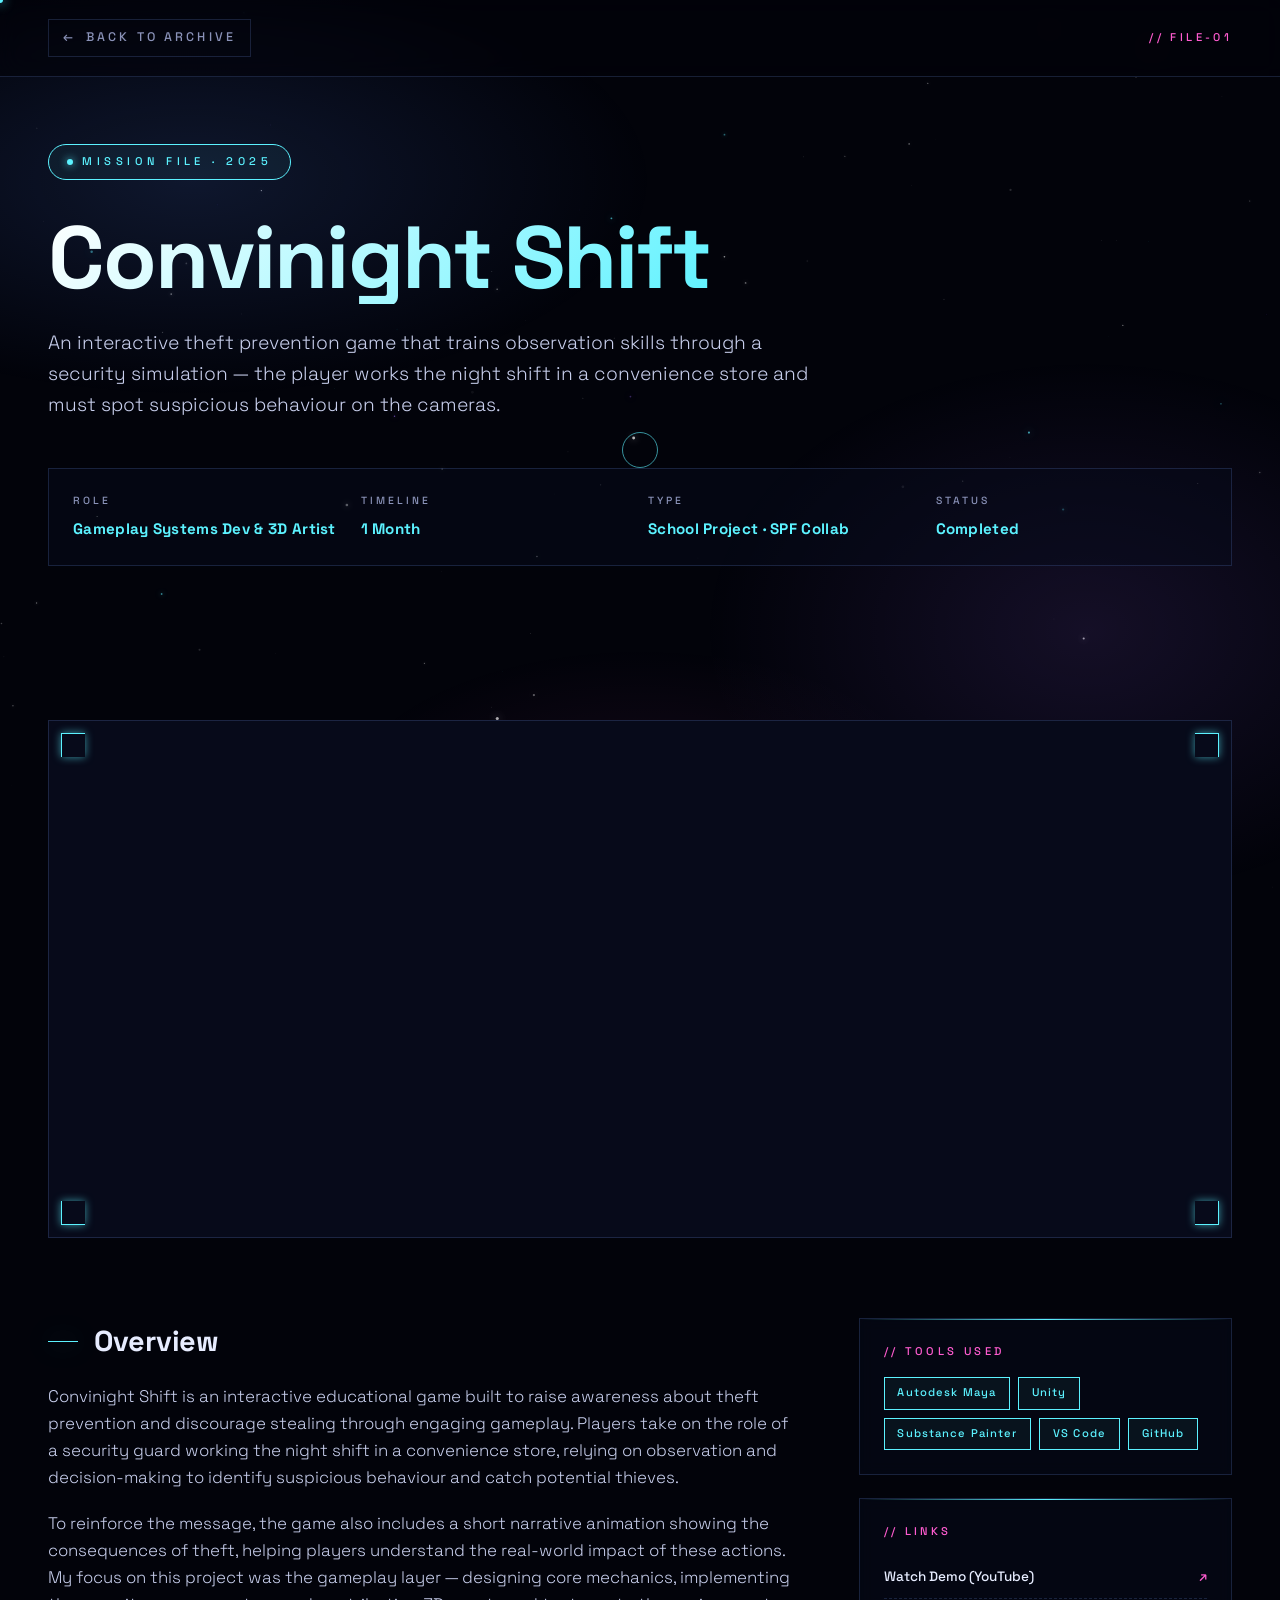
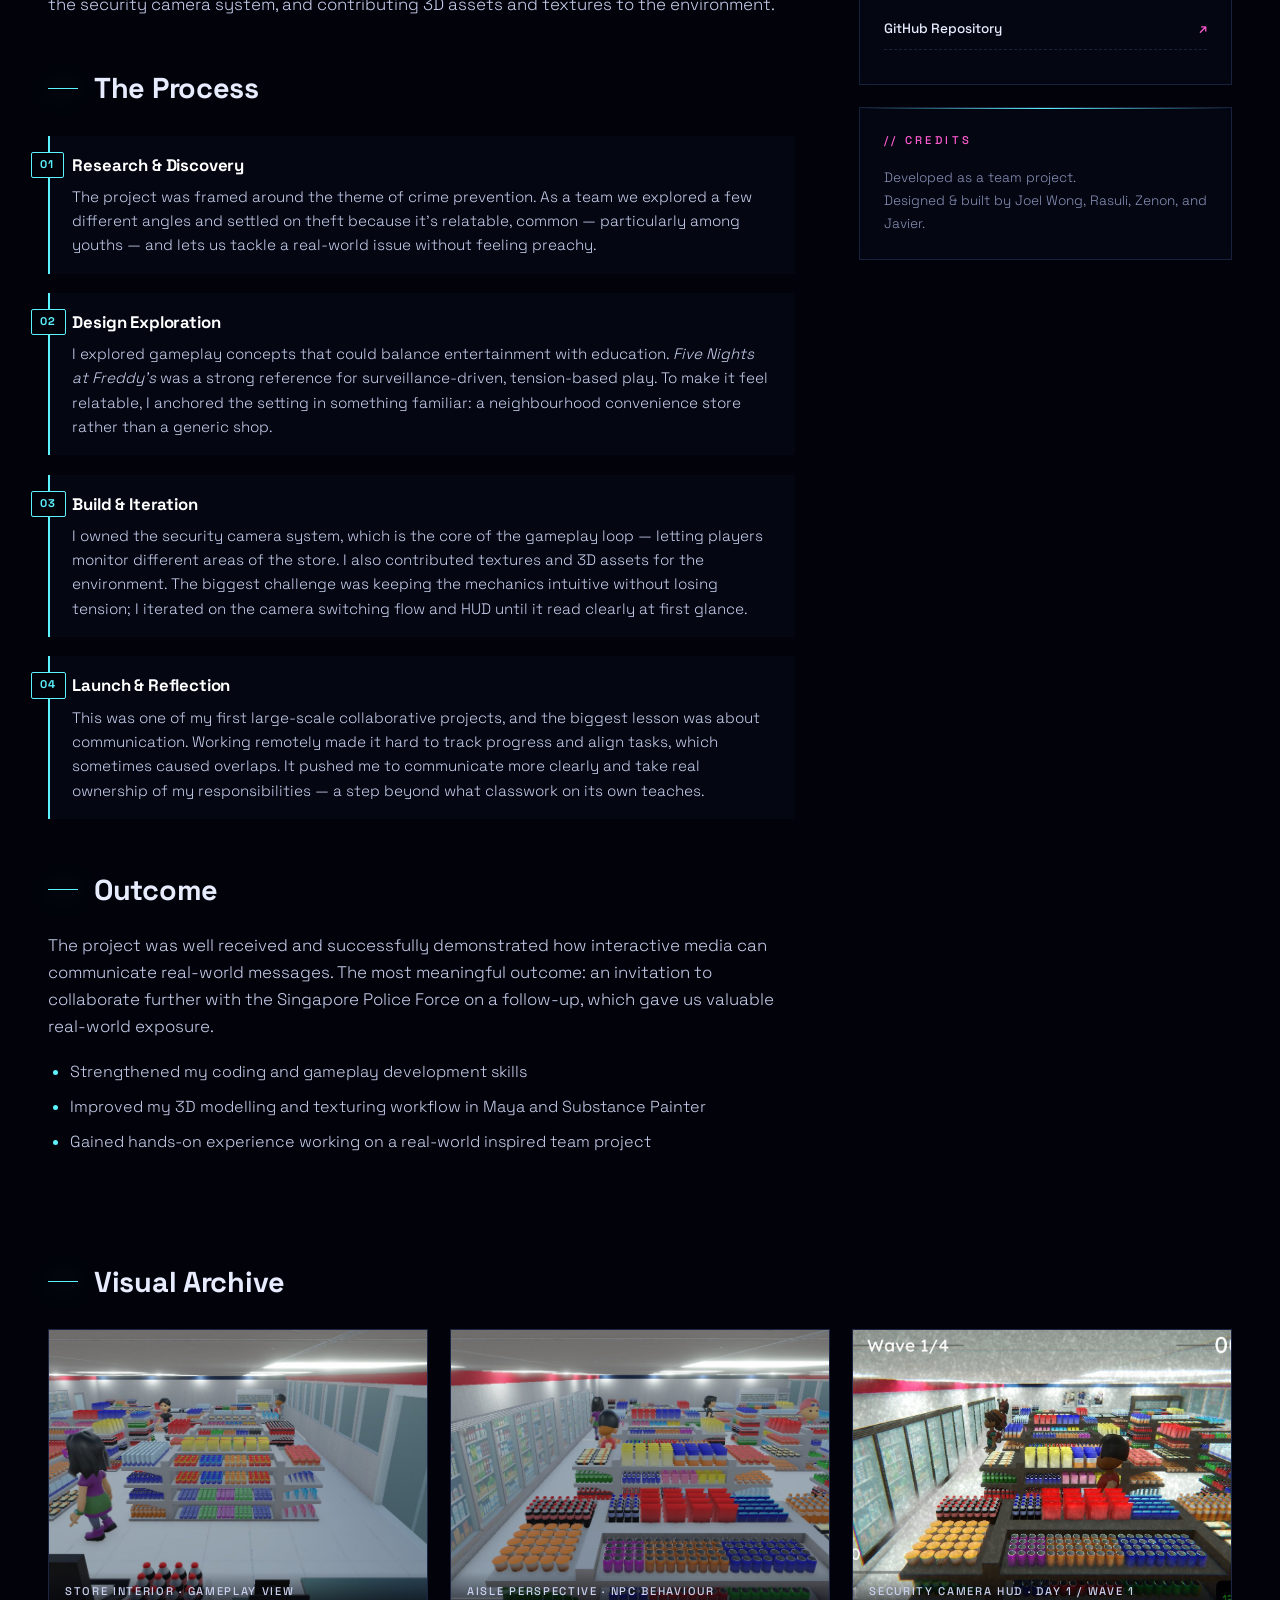
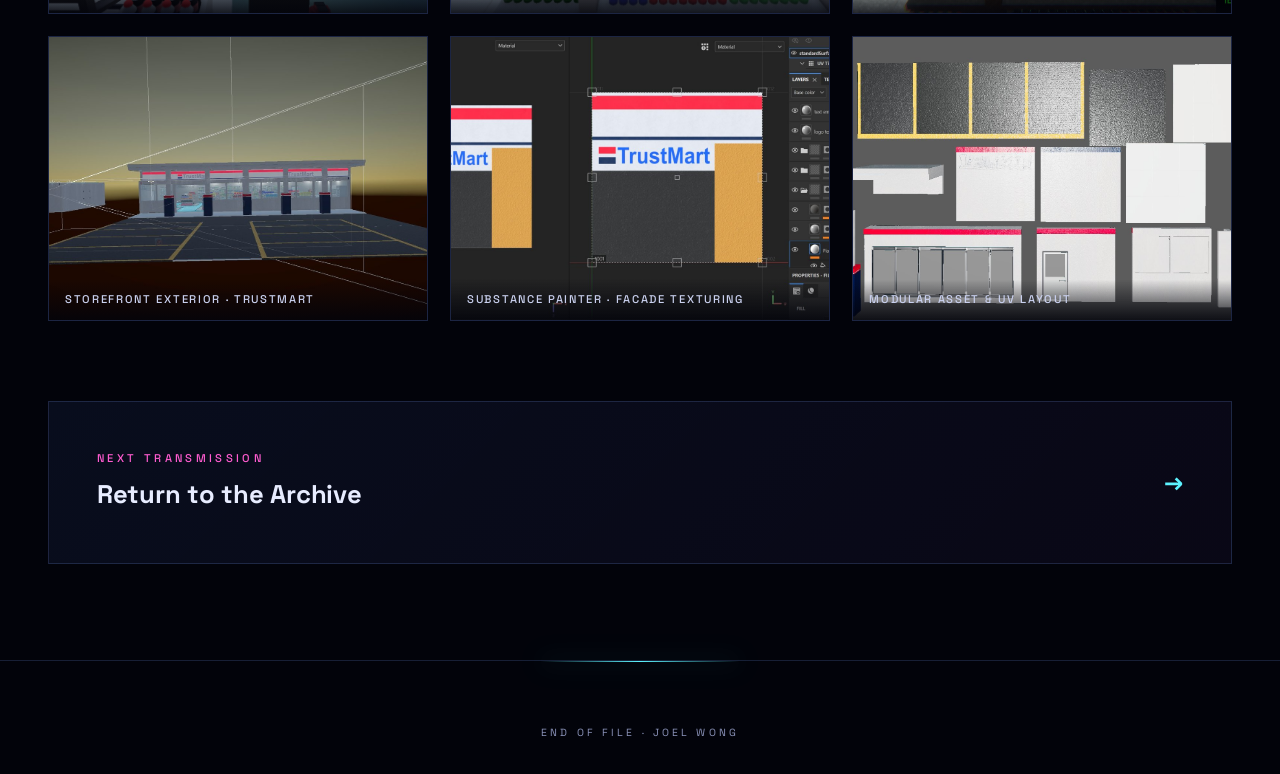
<file: project.html>
<!DOCTYPE html>
<html lang="en">
<head>
<meta charset="UTF-8" />
<meta name="viewport" content="width=device-width, initial-scale=1.0" />
<title>Mission File · Portfolio</title>
<link rel="preconnect" href="https://fonts.googleapis.com" />
<link rel="preconnect" href="https://fonts.gstatic.com" crossorigin />
<link rel="stylesheet" href="https://fonts.googleapis.com/css2?family=Space+Grotesk:wght@300;400;500;700&display=swap" />
<link rel="stylesheet" href="css/styles.css" />
<link rel="stylesheet" href="css/project.css" />
</head>
<body>

<!-- CURSOR -->
<div class="cursor-dot"></div>
<div class="cursor-ring"></div>

<!-- BACKGROUND -->
<canvas id="stars-bg"></canvas>
<div class="nebula"></div>

<!-- FOLDER OPENING ANIMATION -->
<div id="opener">
  <div class="opener-half top"></div>
  <div class="opener-half bot"></div>
  <div class="opener-text">
    OPENING FILE
    <small>Decrypting · Loading assets</small>
  </div>
</div>

<!-- TOP BAR -->
<div class="topbar">
  <a href="index.html#projects" class="back-link"><span class="arr">←</span> Back to Archive</a>
  <div class="file-id" id="topFileId">// FILE-01</div>
</div>

<!-- HERO -->
<section class="hero">
  <div class="hero-tag" id="heroTag">Mission File · 2024</div>
  <h1 id="heroTitle">Project Title Goes Here</h1>
  <p class="hero-sub" id="heroSub">
    A one-line elevator pitch that gets recruiters or visitors curious immediately. What is it,
    and why was it interesting to build?
  </p>
  <div class="hero-meta">
    <div class="meta-cell">
      <div class="label">Role</div>
      <div class="value" id="metaRole">Designer & Dev</div>
    </div>
    <div class="meta-cell">
      <div class="label">Timeline</div>
      <div class="value" id="metaTimeline">3 Months</div>
    </div>
    <div class="meta-cell">
      <div class="label">Type</div>
      <div class="value" id="metaType">Personal Project</div>
    </div>
    <div class="meta-cell">
      <div class="label">Status</div>
      <div class="value" id="metaStatus">Live</div>
    </div>
  </div>
</section>

<!-- BANNER -->
<div class="banner">
  <div class="banner-frame" id="bannerFrame">
    <div class="banner-corners">
      <span></span><span></span><span></span><span></span>
    </div>
  </div>
</div>

<!-- CONTENT -->
<div class="content">
  <main class="content-main">
    <h2>Overview</h2>
    <div id="overviewBody">
      <p>
        Replace this with a fuller introduction to the project. What problem does it solve? Who is
        it for? What makes it different from other things in the same space? Aim for two short
        paragraphs that paint the full picture.
      </p>
      <p>
        You can also describe the brief, the constraints, or the spark that started the project —
        whatever helps the reader see why this work mattered.
      </p>
    </div>

    <h2>The Process</h2>
    <div class="process-steps" id="processList">
      <div class="step" data-num="01">
        <h4>Research &amp; Discovery</h4>
        <p>How did you start? Interviews, references, competitive analysis, sketches.</p>
      </div>
      <div class="step" data-num="02">
        <h4>Design Exploration</h4>
        <p>Wireframes, moodboards, prototypes. Show the thinking, not just the polish.</p>
      </div>
      <div class="step" data-num="03">
        <h4>Build &amp; Iteration</h4>
        <p>Tech decisions, hard problems you solved, what you cut, what you kept.</p>
      </div>
      <div class="step" data-num="04">
        <h4>Launch &amp; Reflection</h4>
        <p>What shipped, what you learned, what you'd do differently next time.</p>
      </div>
    </div>

    <h2>Outcome</h2>
    <p id="outcomeIntro">
      Wrap it up with concrete results. Numbers if you have them — users, downloads, awards,
      reception. Otherwise reflect on what made the project successful for you.
    </p>
    <ul id="outcomeList">
      <li>Key result or metric one</li>
      <li>Key result or metric two</li>
      <li>Key result or metric three</li>
    </ul>
  </main>

  <aside class="sidebar">
    <div class="side-block">
      <h3>// Tools Used</h3>
      <div class="tools-list" id="toolsList">
        <span>Figma</span><span>React</span><span>Three.js</span><span>GSAP</span>
      </div>
    </div>
    <div class="side-block" id="linksBlock">
      <h3>// Links</h3>
      <ul class="links-list" id="linksList">
        <li><a href="#">Live Demo</a></li>
        <li><a href="#">GitHub Repo</a></li>
        <li><a href="#">Case Study PDF</a></li>
      </ul>
    </div>
    <div class="side-block">
      <h3>// Credits</h3>
      <p class="credits-text" id="creditsText">
        Designed &amp; built by Joel Wong.<br />
        Special thanks to anyone who collaborated.
      </p>
    </div>
  </aside>
</div>

<!-- GALLERY -->
<section class="gallery" id="gallerySection">
  <h2>Visual Archive</h2>
  <div class="gallery-grid" id="galleryGrid">
    <div class="g-frame"><span>Screenshot 01</span></div>
    <div class="g-frame"><span>Screenshot 02</span></div>
    <div class="g-frame"><span>Screenshot 03</span></div>
    <div class="g-frame"><span>Process Sketch</span></div>
  </div>
</section>

<!-- NEXT -->
<div class="next-bar">
  <a href="index.html#projects" class="next-card">
    <div>
      <div class="label">Next Transmission</div>
      <h3>Return to the Archive</h3>
    </div>
    <div class="arrow">→</div>
  </a>
</div>

<footer>
  <div class="footer-meta">End of File · Joel Wong</div>
</footer>

<!-- JAVASCRIPT MODULES -->
<script src="js/cursor.js"></script>
<script src="js/stars.js"></script>
<script src="js/project.js"></script>

</body>
</html>
</file>
<file: css/styles.css>
/* ============================================================
   PORTFOLIO — SHARED STYLES
   Single font family: Space Grotesk (300, 400, 500, 700)
   ============================================================ */

/* ---------- DESIGN TOKENS ---------- */
:root{
  /* Backgrounds */
  --bg-deep: #02030a;
  --bg-mid:  #070a1a;
  --bg-soft: #0d1230;

  /* Accents */
  --cyan:    #5cf2ff;
  --blue:    #5b8dff;
  --purple:  #a26bff;
  --magenta: #ff5cd0;
  --amber:   #ffcf66;
  --red:     #ff6a6a;

  /* Text */
  --text:     #e7ecff;
  --text-dim: #8a92b8;

  /* Borders & glows */
  --border:      rgba(120, 160, 255, 0.18);
  --glow-cyan:   0 0 24px rgba(92, 242, 255, 0.55), 0 0 60px rgba(92, 242, 255, 0.18);
  --glow-purple: 0 0 24px rgba(162, 107, 255, 0.55), 0 0 60px rgba(162, 107, 255, 0.18);

  /* One font for the whole site — vary weight & spacing for hierarchy */
  --font: 'Space Grotesk', system-ui, sans-serif;
}

/* ---------- RESET ---------- */
*{
  margin: 0;
  padding: 0;
  box-sizing: border-box;
}
html{ scroll-behavior: smooth; }
body{
  background: var(--bg-deep);
  color: var(--text);
  font-family: var(--font);
  font-weight: 400;
  line-height: 1.6;
  overflow-x: hidden;
  cursor: none;
}

/* ============================================================
   CUSTOM CURSOR (desktop only)
   ============================================================ */
.cursor-dot,
.cursor-ring{
  position: fixed; top: 0; left: 0;
  pointer-events: none; z-index: 10000;
  transform: translate(-50%, -50%);
  transition: opacity .2s;
}
.cursor-dot{
  width: 6px; height: 6px;
  background: var(--cyan);
  border-radius: 50%;
  box-shadow: 0 0 12px var(--cyan);
}
.cursor-ring{
  width: 36px; height: 36px;
  border: 1px solid rgba(92, 242, 255, 0.6);
  border-radius: 50%;
  transition: width .25s, height .25s, border-color .25s, background .25s;
}
.cursor-ring.hover{
  width: 60px; height: 60px;
  border-color: var(--magenta);
  background: rgba(255, 92, 208, 0.05);
}
@media (max-width: 900px){
  body{ cursor: auto; }
  .cursor-dot, .cursor-ring{ display: none; }
}

/* ============================================================
   INTRO PRELOADER (cinematic Earth fly-in)
   ============================================================ */
#intro{
  position: fixed; inset: 0; z-index: 9999;
  background: radial-gradient(ellipse at center, #050818 0%, #000 80%);
  display: flex; align-items: center; justify-content: center;
  overflow: hidden;
  transition: opacity 1.2s ease, visibility 1.2s ease;
}
#intro.done{ opacity: 0; visibility: hidden; }
#intro-canvas{ position: absolute; inset: 0; }

.intro-text{
  position: absolute; bottom: 14%; left: 50%;
  transform: translateX(-50%);
  text-align: center;
  font-size: .75rem; font-weight: 400;
  letter-spacing: .3em; text-transform: uppercase;
  color: var(--text-dim);
  animation: flicker 2.4s infinite;
}
.intro-text .line{
  display: block;
  font-size: 1.1rem; font-weight: 700;
  letter-spacing: .5em; color: var(--cyan);
  margin-bottom: .6rem;
}
@keyframes flicker{
  0%, 100% { opacity: .95; }
  45%      { opacity: .6; }
  50%      { opacity: 1; }
  55%      { opacity: .7; }
}

.skip-intro{
  position: absolute; top: 24px; right: 24px;
  background: transparent;
  border: 1px solid var(--border);
  color: var(--text-dim);
  padding: .5rem 1rem;
  font-family: var(--font);
  font-size: .7rem; font-weight: 500;
  letter-spacing: .2em; text-transform: uppercase;
  cursor: none;
  transition: all .25s;
}
.skip-intro:hover{
  color: var(--cyan);
  border-color: var(--cyan);
  box-shadow: var(--glow-cyan);
}

/* ============================================================
   GLOBAL BACKGROUND (starfield + nebula)
   ============================================================ */
#stars-bg{ position: fixed; inset: 0; z-index: -2; }
.nebula{
  position: fixed; inset: 0; z-index: -1;
  pointer-events: none;
  background:
    radial-gradient(ellipse 60% 40% at 15% 20%, rgba(92, 141, 255, 0.15), transparent 60%),
    radial-gradient(ellipse 50% 50% at 85% 70%, rgba(162, 107, 255, 0.12), transparent 60%),
    radial-gradient(ellipse 40% 30% at 50% 90%, rgba(255, 92, 208, 0.08), transparent 60%);
}

/* ============================================================
   NAVIGATION
   ============================================================ */
/* ============================================================
   NAV — RESPONSIVE
   Above 768px: horizontal links visible, burger hidden
   Below 768px: links hidden, burger visible, drawer overlay
   ============================================================ */
nav{
  position: fixed; top: 0; left: 0; right: 0; z-index: 100;
  display: flex; justify-content: space-between; align-items: center;
  padding: 1.2rem 3rem;
  background: rgba(2, 3, 10, 0.55);
  backdrop-filter: blur(12px);
  border-bottom: 1px solid var(--border);
  transform: translateY(-100%);
  opacity: 0;
  transition: transform .8s cubic-bezier(.2, .8, .2, 1) .4s, opacity .8s .4s;
}
nav.show{
  transform: translateY(0);
  opacity: 1;
}

.logo{
  font-weight: 700;
  font-size: 1.1rem;
  letter-spacing: .3em;
  color: var(--cyan);
  text-shadow: var(--glow-cyan);
}
.logo span{
  color: var(--magenta);
  text-shadow: 0 0 12px var(--magenta);
}

.nav-links{
  display: flex; gap: 2.2rem;
  list-style: none;
}
.nav-links a{
  position: relative;
  padding: .4rem 0;
  color: var(--text-dim);
  text-decoration: none;
  font-size: .78rem; font-weight: 500;
  letter-spacing: .2em; text-transform: uppercase;
  cursor: none;
  transition: color .25s;
}
.nav-links a::before{
  content: '';
  position: absolute; left: 0; bottom: 0;
  width: 0; height: 1px;
  background: var(--cyan);
  box-shadow: var(--glow-cyan);
  transition: width .35s ease;
}
.nav-links a:hover{ color: var(--cyan); }
.nav-links a:hover::before{ width: 100%; }
.nav-links a::after{
  content: '•';
  position: absolute; right: -1.2rem; top: 50%;
  transform: translateY(-50%);
  color: var(--magenta);
  opacity: 0;
  transition: opacity .3s, transform .3s;
}
.nav-links a:hover::after{
  opacity: 1;
  transform: translate(4px, -50%);
}

/* ---------- HAMBURGER BUTTON ---------- */
.nav-burger{
  display: none; /* shown via media query below 768px */
  position: relative;
  width: 36px; height: 32px;
  background: transparent;
  border: none;
  cursor: none;
  padding: 0;
  z-index: 105;
}
.nav-burger span{
  position: absolute; left: 4px; right: 4px;
  height: 2px;
  background: var(--cyan);
  box-shadow: 0 0 8px rgba(92, 242, 255, .55);
  border-radius: 1px;
  transition:
    transform .35s cubic-bezier(.2, .8, .2, 1),
    opacity .25s ease,
    top .35s cubic-bezier(.2, .8, .2, 1);
}
.nav-burger span:nth-child(1){ top: 8px; }
.nav-burger span:nth-child(2){ top: 15px; }
.nav-burger span:nth-child(3){ top: 22px; }
/* Open state: top + bottom rotate into an X, middle fades */
.nav-burger.is-open span:nth-child(1){
  top: 15px;
  transform: rotate(45deg);
}
.nav-burger.is-open span:nth-child(2){
  opacity: 0;
}
.nav-burger.is-open span:nth-child(3){
  top: 15px;
  transform: rotate(-45deg);
}

/* ---------- MOBILE MENU DRAWER ---------- */
.mobile-menu{
  position: fixed; inset: 0;
  z-index: 102;
  pointer-events: none;
  /* Hidden by default — switched on by CSS at 768px below */
  visibility: hidden;
}
.mobile-menu.is-open{ pointer-events: auto; }

.mobile-menu-backdrop{
  position: absolute; inset: 0;
  background: rgba(2, 3, 10, .7);
  backdrop-filter: blur(10px);
  -webkit-backdrop-filter: blur(10px);
  opacity: 0;
  transition: opacity .35s ease;
}
.mobile-menu.is-open .mobile-menu-backdrop{ opacity: 1; }

.mobile-menu-panel{
  position: absolute; top: 0; right: 0; bottom: 0;
  width: min(82vw, 360px);
  padding: 5.5rem 1.6rem 2rem;
  background:
    linear-gradient(180deg, rgba(13, 18, 48, .95) 0%, rgba(7, 10, 26, .98) 100%);
  border-left: 1px solid rgba(92, 242, 255, .35);
  box-shadow:
    -10px 0 60px rgba(92, 242, 255, .12),
    -20px 0 80px rgba(0, 0, 0, .55);
  display: flex;
  flex-direction: column;
  gap: 0;
  transform: translateX(110%);
  transition: transform .55s cubic-bezier(.2, .8, .2, 1);
  overflow-y: auto;
}
.mobile-menu.is-open .mobile-menu-panel{
  transform: translateX(0);
}

.mobile-menu-close{
  position: absolute;
  top: 1rem; right: 1rem;
  width: 36px; height: 36px;
  background: rgba(2, 3, 10, .6);
  border: 1px solid rgba(92, 242, 255, .4);
  color: #fff;
  font-size: 1.4rem;
  cursor: none;
  transition: all .25s;
}
.mobile-menu-close:hover,
.mobile-menu-close:focus-visible{
  border-color: var(--cyan);
  color: var(--cyan);
  box-shadow: 0 0 16px rgba(92, 242, 255, .4);
  outline: none;
}

.mobile-menu-eyebrow{
  margin-bottom: 1.2rem;
  font-size: .65rem; font-weight: 500;
  letter-spacing: .35em; text-transform: uppercase;
  color: var(--magenta);
}

.mobile-menu-links{
  list-style: none;
  display: flex;
  flex-direction: column;
  flex-grow: 1;
}
.mobile-menu-links li{
  border-bottom: 1px dashed rgba(92, 242, 255, .15);
}
.mobile-menu-links a{
  display: flex;
  align-items: baseline;
  gap: 1rem;
  padding: 1rem 0;
  color: var(--text);
  text-decoration: none;
  cursor: none;
  transition: color .25s, padding-left .3s;
}
.mobile-menu-links a:hover,
.mobile-menu-links a:focus-visible{
  color: var(--cyan);
  padding-left: .4rem;
  outline: none;
}
.mm-num{
  font-size: .7rem; font-weight: 500;
  letter-spacing: .25em; color: var(--magenta);
  min-width: 1.8rem;
}
.mm-name{
  font-size: 1.1rem; font-weight: 700;
  letter-spacing: -.005em;
}
.mobile-menu-footer{
  margin-top: auto;
  padding-top: 1.5rem;
  border-top: 1px solid var(--border);
  font-size: .8rem;
}
.mobile-menu-footer a{
  color: var(--cyan);
  text-decoration: none;
  word-break: break-all;
}

/* ---------- RESPONSIVE BREAKPOINTS for nav ---------- */
@media (max-width: 1024px){
  nav{ padding: 1rem 1.5rem; }
  .nav-links{ gap: 1.4rem; }
  .nav-links a{ font-size: .7rem; letter-spacing: .15em; }
}
@media (max-width: 768px){
  nav{ padding: .9rem 1.2rem; }
  .nav-links{ display: none; }
  .nav-burger{ display: block; cursor: pointer; }
  body .nav-burger{ cursor: pointer; } /* override the .cursor: none */
  .mobile-menu{ visibility: visible; }
}

/* ============================================================
   LANDING SECTION
   ============================================================ */
#landing{
  position: relative;
  min-height: 100vh;
  display: flex; align-items: center; justify-content: center;
  padding: 0 2rem;
}
#landing-canvas{ position: absolute; inset: 0; z-index: 0; }

.landing-content{
  position: relative; z-index: 2;
  text-align: center;
  max-width: 900px;
}

.landing-tag{
  display: inline-flex; align-items: center; gap: .6rem;
  padding: .5rem 1.2rem;
  margin-bottom: 2rem;
  font-size: .7rem; font-weight: 500;
  letter-spacing: .4em; text-transform: uppercase;
  color: var(--cyan);
  background: rgba(92, 242, 255, 0.05);
  border: 1px solid var(--cyan);
  border-radius: 99px;
  box-shadow: var(--glow-cyan);
  opacity: 0;
  animation: fadeUp .9s ease forwards .3s;
}
.landing-tag::before{
  content: '';
  width: 6px; height: 6px;
  background: var(--cyan);
  border-radius: 50%;
  box-shadow: 0 0 8px var(--cyan);
  animation: pulse 1.6s infinite;
}
@keyframes pulse{
  0%, 100% { opacity: 1; transform: scale(1); }
  50%      { opacity: .4; transform: scale(.7); }
}

h1.landing-name{
  margin-bottom: 1.5rem;
  font-weight: 700;
  font-size: clamp(3rem, 10vw, 7.5rem);
  line-height: .95;
  letter-spacing: -.02em;
  background: linear-gradient(135deg, #fff 0%, var(--cyan) 50%, var(--purple) 100%);
  -webkit-background-clip: text;
  background-clip: text;
  -webkit-text-fill-color: transparent;
  filter: drop-shadow(0 0 30px rgba(92, 242, 255, .3));
  opacity: 0;
  animation: fadeUp 1.2s ease forwards .6s;
}
h1.landing-name .accent{
  background: linear-gradient(135deg, var(--magenta), var(--amber));
  -webkit-background-clip: text;
  background-clip: text;
  -webkit-text-fill-color: transparent;
}

.landing-role{
  margin-bottom: 2rem;
  font-size: 1rem; font-weight: 500;
  letter-spacing: .3em; text-transform: uppercase;
  color: var(--text-dim);
  opacity: 0;
  animation: fadeUp 1s ease forwards .9s;
}
.landing-role span{ color: var(--cyan); }

.landing-intro{
  max-width: 640px;
  margin: 0 auto 2.8rem;
  font-size: 1.1rem; font-weight: 300;
  color: #c9d0ee;
  opacity: 0;
  animation: fadeUp 1s ease forwards 1.1s;
}

.cta-row{
  display: flex; gap: 1rem;
  justify-content: center;
  flex-wrap: wrap;
  opacity: 0;
  animation: fadeUp 1s ease forwards 1.3s;
}

.btn{
  position: relative; overflow: hidden;
  padding: .95rem 2rem;
  border: 1px solid var(--cyan);
  background: rgba(92, 242, 255, 0.05);
  color: var(--cyan);
  text-decoration: none;
  font-family: var(--font);
  font-size: .78rem; font-weight: 500;
  letter-spacing: .25em; text-transform: uppercase;
  cursor: none;
  transition: color .25s;
}
.btn::before{
  content: '';
  position: absolute; inset: 0;
  background: linear-gradient(90deg, var(--cyan), var(--purple));
  transform: translateX(-101%);
  transition: transform .4s ease;
  z-index: -1;
}
.btn:hover{
  color: #02030a;
  border-color: transparent;
  box-shadow: var(--glow-cyan);
}
.btn:hover::before{ transform: translateX(0); }

.btn.ghost{
  background: transparent;
  border-color: var(--border);
  color: var(--text-dim);
}
.btn.ghost::before{
  background: linear-gradient(90deg, var(--purple), var(--magenta));
}
.btn.ghost:hover{ color: #fff; }

.scroll-cue{
  position: absolute; bottom: 3rem; left: 50%;
  transform: translateX(-50%);
  display: flex; flex-direction: column; align-items: center; gap: .6rem;
  font-size: .65rem; font-weight: 500;
  letter-spacing: .4em; text-transform: uppercase;
  color: var(--text-dim);
  opacity: 0;
  animation: fadeUp 1s ease forwards 1.6s;
}
.scroll-cue .line{
  width: 1px; height: 40px;
  background: linear-gradient(180deg, var(--cyan), transparent);
  animation: scrollBob 2s ease-in-out infinite;
}
@keyframes scrollBob{
  0%, 100% { transform: scaleY(1);  transform-origin: top; }
  50%      { transform: scaleY(.4); transform-origin: top; }
}
@keyframes fadeUp{
  from { opacity: 0; transform: translateY(30px); }
  to   { opacity: 1; transform: translateY(0); }
}

/* ============================================================
   GENERIC SECTION (module)
   ============================================================ */
section.module{
  position: relative;
  max-width: 1280px;
  margin: 0 auto;
  padding: 8rem 3rem;
}
@media (max-width: 1024px){
  section.module{ padding: 6rem 2rem; }
}
@media (max-width: 768px){
  section.module{ padding: 5rem 1.4rem; }
}
@media (max-width: 480px){
  section.module{ padding: 4rem 1rem; }
}

.section-header{
  display: flex; justify-content: space-between; align-items: flex-end;
  flex-wrap: wrap; gap: 1rem;
  margin-bottom: 4rem;
}
@media (max-width: 768px){
  .section-header{ margin-bottom: 2.5rem; }
}

.section-label{
  display: flex; align-items: center; gap: .8rem;
  margin-bottom: .6rem;
  font-size: .7rem; font-weight: 500;
  letter-spacing: .4em; text-transform: uppercase;
  color: var(--cyan);
}
.section-label::before{
  content: '';
  width: 30px; height: 1px;
  background: var(--cyan);
  box-shadow: var(--glow-cyan);
}

.section-title{
  font-weight: 700;
  font-size: clamp(2.2rem, 5vw, 3.6rem);
  line-height: 1;
  letter-spacing: -.01em;
}
.section-title .num{
  display: inline-block;
  margin-right: .5rem;
  font-size: .4em; font-weight: 500;
  letter-spacing: .2em;
  color: var(--magenta);
  vertical-align: top;
}

.section-meta{
  font-size: .7rem; font-weight: 500;
  letter-spacing: .2em; text-transform: uppercase;
  color: var(--text-dim);
}

/* ---------- SCROLL REVEAL ---------- */
.reveal{
  opacity: 0;
  transform: translateY(40px);
  transition: opacity .9s ease, transform .9s ease;
}
.reveal.visible{
  opacity: 1;
  transform: translateY(0);
}
.reveal.delay-1{ transition-delay: .15s; }
.reveal.delay-2{ transition-delay: .3s;  }
.reveal.delay-3{ transition-delay: .45s; }

/* ============================================================
   ABOUT SECTION
   ============================================================ */
.about-grid{
  display: grid;
  grid-template-columns: 1.2fr 1fr;
  gap: 4rem;
  align-items: center;
}
@media (max-width: 1024px){
  .about-grid{ grid-template-columns: 1fr; gap: 2.5rem; }
}

.about-text p{
  margin-bottom: 1.2rem;
  font-size: 1.05rem;
  font-weight: 300;
  color: #c9d0ee;
}
.about-text p strong{
  color: var(--cyan);
  font-weight: 500;
}

.about-stats{
  display: grid;
  grid-template-columns: repeat(2, 1fr);
  gap: 1rem;
  margin-top: 2rem;
}

.stat-card{
  position: relative; overflow: hidden;
  padding: 1.4rem;
  background: linear-gradient(135deg, rgba(92, 141, 255, 0.05), rgba(162, 107, 255, 0.02));
  border: 1px solid var(--border);
  transition: transform .3s, border-color .3s;
}
.stat-card::before{
  content: '';
  position: absolute; top: 0; left: 0;
  width: 100%; height: 1px;
  background: linear-gradient(90deg, transparent, var(--cyan), transparent);
  transform: translateX(-100%);
  transition: transform .6s;
}
.stat-card:hover{
  transform: translateY(-4px);
  border-color: var(--cyan);
}
.stat-card:hover::before{ transform: translateX(100%); }

.stat-num{
  font-size: 2rem; font-weight: 700;
  color: var(--cyan);
  text-shadow: var(--glow-cyan);
}
.stat-label{
  margin-top: .3rem;
  font-size: .65rem; font-weight: 500;
  letter-spacing: .3em; text-transform: uppercase;
  color: var(--text-dim);
}

/* Orbit decoration */
.about-orbit{
  position: relative;
  aspect-ratio: 1;
  max-width: 420px;
  margin: 0 auto;
}
.orbit-ring{
  position: absolute; inset: 0;
  border: 1px solid var(--border);
  border-radius: 50%;
  animation: rotate 30s linear infinite;
}
.orbit-ring:nth-child(2){
  inset: 15%;
  border-color: rgba(162, 107, 255, .25);
  border-style: dashed;
  animation-duration: 18s;
  animation-direction: reverse;
}
.orbit-ring:nth-child(3){
  inset: 30%;
  border-color: rgba(255, 92, 208, .25);
  animation-duration: 12s;
}
@keyframes rotate{ to { transform: rotate(360deg); } }

.orbit-core{
  position: absolute; top: 50%; left: 50%;
  transform: translate(-50%, -50%);
  width: 38%; height: 38%;
  background: radial-gradient(circle at 30% 30%, var(--cyan), var(--purple) 60%, var(--bg-mid) 90%);
  border-radius: 50%;
  box-shadow: 0 0 60px rgba(92, 242, 255, .4), inset -10px -20px 40px rgba(0, 0, 0, .5);
  animation: float 6s ease-in-out infinite;
}
@keyframes float{
  0%, 100% { transform: translate(-50%, -50%) translateY(0); }
  50%      { transform: translate(-50%, -50%) translateY(-12px); }
}

.orbit-dot{
  position: absolute;
  width: 10px; height: 10px;
  border-radius: 50%;
  background: var(--cyan);
  box-shadow: var(--glow-cyan);
}
.orbit-dot.d1{ top: 0; left: 50%; transform: translate(-50%, -50%); }
.orbit-dot.d2{
  top: 50%; right: 15%;
  background: var(--magenta);
  box-shadow: 0 0 12px var(--magenta);
  transform: translateY(-50%);
}
.orbit-dot.d3{
  bottom: 30%; left: 30%;
  background: var(--amber);
  box-shadow: 0 0 12px var(--amber);
}

/* ============================================================
   SKILLS — SOLAR SYSTEM
   Layout: a single fixed-aspect "system" box. All positioning
   for the planets is calculated in JS; CSS only handles the
   look (textures, glow, rings, core, ambient effects).
   ============================================================ */
.skills-hint{
  margin: -2.5rem 0 3rem;
  font-size: .7rem; font-weight: 500;
  letter-spacing: .3em; text-transform: uppercase;
  color: var(--text-dim);
  text-align: center;
}

.planet-system{
  position: relative;
  width: 100%;
  height: 600px;
  margin: 0 auto;
  overflow: hidden;
  border: 1px solid var(--border);
  background:
    radial-gradient(ellipse at center, rgba(13, 18, 48, .6) 0%, rgba(2, 3, 10, .95) 80%);
}
@media (max-width: 768px){
  .planet-system{ height: 520px; }
}

/* ---------- ORBIT RINGS (SVG, drawn in perspective) ---------- */
.orbit-rings{
  position: absolute;
  top: 50%; left: 50%;
  width: 90%;
  height: 90%;
  max-width: 900px;
  transform: translate(-50%, -50%);
  pointer-events: none;
  overflow: visible;
}
.orbit-rings .ring{
  fill: none;
  stroke: var(--border);
  stroke-width: .6;
  stroke-dasharray: 2 4;
  opacity: .55;
}
.orbit-rings .r1{ stroke: rgba(92, 242, 255, .35); }
.orbit-rings .r2{ stroke: rgba(120, 160, 255, .25); }
.orbit-rings .r3{ stroke: rgba(162, 107, 255, .25); }
.orbit-rings .r4{ stroke: rgba(255, 92, 208, .22); }
.orbit-rings .r5{ stroke: rgba(255, 207, 102, .2);  }

/* ---------- AMBIENT EFFECTS LAYERS ---------- */
.system-glow-pulse{
  position: absolute;
  top: 50%; left: 50%;
  width: 60%; height: 60%;
  transform: translate(-50%, -50%);
  background:
    radial-gradient(circle at center, rgba(92, 242, 255, .15) 0%, transparent 60%);
  pointer-events: none;
  animation: glowPulse 8s ease-in-out infinite;
}
@keyframes glowPulse{
  0%, 100% { opacity: .6; transform: translate(-50%, -50%) scale(1);   }
  50%      { opacity: 1;  transform: translate(-50%, -50%) scale(1.1); }
}

/* Light streaks — diagonal lines that drift slowly across */
.light-streaks{
  position: absolute; inset: 0;
  pointer-events: none;
  overflow: hidden;
}
.light-streaks span{
  position: absolute;
  width: 1px;
  height: 80px;
  background: linear-gradient(180deg, transparent, rgba(92, 242, 255, .6), transparent);
  opacity: 0;
  animation: streak linear infinite;
}
@keyframes streak{
  0%   { opacity: 0; transform: translate(var(--sx, 0), -120px) rotate(var(--sa, 25deg)); }
  10%  { opacity: 1; }
  90%  { opacity: 1; }
  100% { opacity: 0; transform: translate(var(--ex, 0), 120vh)   rotate(var(--sa, 25deg)); }
}

/* Floating particles container (filled by JS) */
.system-particles{
  position: absolute; inset: 0;
  pointer-events: none;
}
.system-particles span{
  position: absolute;
  width: 2px; height: 2px;
  background: #fff;
  border-radius: 50%;
  box-shadow: 0 0 4px #fff;
  opacity: .6;
  animation: particleDrift linear infinite;
}
@keyframes particleDrift{
  from { transform: translate(0, 0); }
  to   { transform: translate(var(--dx, 40px), var(--dy, -60px)); }
}

/* ---------- PARALLAX STAGE ----------
   JS shifts this slightly based on mouse position, while keeping
   the orbit rings and ambient layers fixed for true depth. */
.parallax-stage{
  position: absolute;
  top: 50%; left: 50%;
  width: 0; height: 0;
  /* width/height stay 0 — children are absolutely positioned via JS,
     using this point as their (0,0) origin. */
  transition: transform .4s ease-out;
  will-change: transform;
}

/* ---------- CENTRAL CORE (the "sun") ---------- */
.system-core{
  position: absolute;
  top: 0; left: 0;
  width: 60px; height: 60px;
  transform: translate(-50%, -50%);
  pointer-events: none;
}
.core-inner{
  position: absolute; inset: 30%;
  border-radius: 50%;
  background:
    radial-gradient(circle at 35% 35%, #fff 0%, var(--cyan) 30%, var(--purple) 70%, transparent 100%);
  box-shadow:
    0 0 20px var(--cyan),
    0 0 40px rgba(92, 242, 255, .6),
    0 0 60px rgba(162, 107, 255, .4);
  animation: coreBreath 4s ease-in-out infinite;
}
.core-halo{
  position: absolute; inset: 0;
  border-radius: 50%;
  background:
    radial-gradient(circle, rgba(92, 242, 255, .4) 0%, transparent 60%);
  animation: coreBreath 4s ease-in-out infinite reverse;
}
.core-rays{
  position: absolute;
  top: 50%; left: 50%;
  width: 200px; height: 200px;
  transform: translate(-50%, -50%);
  background:
    conic-gradient(from 0deg,
      transparent 0deg, rgba(92, 242, 255, .15) 10deg, transparent 20deg,
      transparent 90deg, rgba(255, 92, 208, .12) 100deg, transparent 110deg,
      transparent 180deg, rgba(92, 242, 255, .15) 190deg, transparent 200deg,
      transparent 270deg, rgba(255, 207, 102, .1)  280deg, transparent 290deg,
      transparent 360deg);
  border-radius: 50%;
  filter: blur(4px);
  animation: rotate 30s linear infinite;
}
@keyframes coreBreath{
  0%, 100% { transform: scale(1);    opacity: 1;  }
  50%      { transform: scale(1.15); opacity: .7; }
}

/* ---------- PLANET ----------
   JS positions each planet via `transform: translate3d(x, y, 0)`
   and writes a `--depth` custom property (0 = back, 1 = front)
   that scales size, opacity, and blur for depth perception.
*/
.planet{
  position: absolute;
  top: 0; left: 0;
  width: 90px; height: 90px;
  transform: translate(-50%, -50%);
  background: transparent;
  border: none;
  padding: 0;
  cursor: none;
  /* No CSS animation — JS drives every frame */
  transition: filter .35s, z-index 0s;
  will-change: transform;
}
@media (max-width: 900px){
  body .planet{ cursor: pointer; }
}

/* Depth scaling — the closer the planet, the bigger and crisper.
   --depth is updated by JS each frame; range 0 (far) → 1 (near). */
.planet-glow,
.planet-surface,
.planet-decal{
  position: absolute;
  top: 50%; left: 50%;
  transform: translate(-50%, -50%);
}

.planet-surface{
  width: 100%; height: 100%;
  border-radius: 50%;
  box-shadow: inset -10px -14px 35px rgba(0, 0, 0, .55);
  /* Axial rotation — JS sets a custom --spin variable each frame. */
  background-position: var(--spin, 0%) center;
  transition: filter .3s, transform .35s cubic-bezier(.2, .8, .2, 1);
}

.planet-glow{
  width: 160%; height: 160%;
  border-radius: 50%;
  pointer-events: none;
  opacity: 0;
  transition: opacity .35s;
}

.planet-decal{
  width: 56%;
  height: 56%;
  object-fit: contain;
  /* Soft drop shadow so the logo "sits" on the planet */
  filter:
    drop-shadow(0 1px 2px rgba(0, 0, 0, .55))
    drop-shadow(0 0 6px rgba(0, 0, 0, .35));
  pointer-events: none;
  z-index: 2;
  /* Decal stays facing the camera — does NOT rotate with surface */
}
/* Text fallback for planets without an image logo (UI/UX) */
.planet-decal.text-decal{
  width: auto; height: auto;
  font-weight: 700;
  font-size: 1.1rem;
  letter-spacing: .03em;
  color: rgba(255, 255, 255, .96);
  text-shadow:
    0 1px 3px rgba(0, 0, 0, .8),
    0 0 8px rgba(0, 0, 0, .6);
  filter: none;
}

/* ---------- PLANET TEXTURES ---------- */
/* Each surface uses a wide gradient (300-400% width) so as we
   shift `background-position`, it looks like the planet rotates.
   The first stop is intentionally repeated at the far right so
   the rotation loops seamlessly. */

/* 3D — metallic / industrial */
.planet-surface.metallic{
  background-image:
    radial-gradient(circle at 40% 30%, rgba(255, 255, 255, .3) 0%, transparent 25%),
    repeating-linear-gradient(
      135deg,
      #6c7895 0px, #8a96b5 6px, #4a5470 14px, #6c7895 22px
    ),
    linear-gradient(180deg, #9aa6c0, #4a5470);
  background-size: 400% 100%, 60px 60px, 100% 100%;
  background-blend-mode: normal, overlay, normal;
}
.planet-1 .planet-glow{ box-shadow: 0 0 80px 14px #b0c0e0, inset 0 0 30px rgba(176, 192, 224, .5); }

/* Web — digital grid / code */
.planet-surface.grid-code{
  background-image:
    radial-gradient(circle at 35% 30%, rgba(255, 255, 255, .35) 0%, transparent 28%),
    linear-gradient(rgba(92, 242, 255, .35) 1px, transparent 1px),
    linear-gradient(90deg, rgba(92, 242, 255, .35) 1px, transparent 1px),
    radial-gradient(circle, #1a6a8a 0%, #0a3a52 100%);
  background-size: 400% 100%, 14px 14px, 14px 14px, 100% 100%;
}
.planet-2 .planet-glow{ box-shadow: 0 0 90px 16px var(--cyan), inset 0 0 30px rgba(92, 242, 255, .5); }

/* UI/UX — soft gradient */
.planet-surface.gradient-soft{
  background-image:
    radial-gradient(circle at 30% 25%, rgba(255, 255, 255, .4) 0%, transparent 30%),
    linear-gradient(135deg,
      #ffd9f5 0%, #ff5cd0 30%, #a26bff 60%, #5b8dff 100%);
  background-size: 400% 100%, 100% 100%;
}
.planet-3 .planet-glow{ box-shadow: 0 0 90px 16px var(--magenta), inset 0 0 30px rgba(255, 92, 208, .5); }

/* Game — energetic glowing sci-fi */
.planet-surface.energy{
  background-image:
    radial-gradient(circle at 35% 30%, rgba(255, 255, 255, .4) 0%, transparent 25%),
    repeating-linear-gradient(
      45deg,
      rgba(255, 207, 102, .35) 0px, rgba(255, 207, 102, .35) 3px,
      transparent 3px, transparent 12px
    ),
    radial-gradient(circle at 60% 60%, #ff7a3a 0%, #d63a10 60%, #6a1a05 100%);
  background-size: 400% 100%, 30px 30px, 100% 100%;
}
.planet-4 .planet-glow{ box-shadow: 0 0 100px 18px var(--amber), inset 0 0 35px rgba(255, 207, 102, .6); }

/* Tools — minimal tech */
.planet-surface.tech-clean{
  background-image:
    radial-gradient(circle at 30% 25%, rgba(255, 255, 255, .3) 0%, transparent 30%),
    repeating-linear-gradient(
      0deg,
      rgba(91, 141, 255, .2) 0px, rgba(91, 141, 255, .2) 1px,
      transparent 1px, transparent 8px
    ),
    linear-gradient(180deg, #5b8dff 0%, #2a3a72 100%);
  background-size: 400% 100%, 100% 16px, 100% 100%;
}
.planet-5 .planet-glow{ box-shadow: 0 0 80px 14px var(--blue), inset 0 0 30px rgba(91, 141, 255, .5); }

/* ---------- HOVER STATE ---------- */
.planet.is-hover{ z-index: 100; }
.planet.is-hover .planet-glow{ opacity: 1; }
.planet.is-hover .planet-surface{
  transform: translate(-50%, -50%) scale(1.1);
  filter: brightness(1.2);
}

/* ---------- TOOLTIP ---------- */
.planet-tooltip{
  position: absolute;
  top: 0; left: 0;
  padding: .8rem 1.1rem;
  background: rgba(7, 10, 26, .95);
  backdrop-filter: blur(10px);
  border: 1px solid var(--cyan);
  box-shadow: var(--glow-cyan);
  pointer-events: none;
  opacity: 0;
  transform: translate(-50%, calc(-100% - 22px));
  transition: opacity .25s ease;
  z-index: 50;
  white-space: nowrap;
}
.planet-tooltip.show{ opacity: 1; }
.tt-name{
  font-size: .85rem; font-weight: 700;
  letter-spacing: .02em; color: #fff;
  margin-bottom: .2rem;
}
.tt-tag{
  font-size: .65rem; font-weight: 500;
  letter-spacing: .25em; text-transform: uppercase;
  color: var(--cyan);
}

/* ============================================================
   SCAN PANEL (click overlay) — unchanged from before
   ============================================================ */
.scan-panel{
  position: fixed; inset: 0; z-index: 200;
  display: flex; align-items: center; justify-content: center;
  padding: 2rem;
  pointer-events: none;
  opacity: 0;
  transition: opacity .5s ease;
}
.scan-panel.open{
  opacity: 1;
  pointer-events: auto;
}

.scan-backdrop{
  position: absolute; inset: 0;
  background: rgba(2, 3, 10, .75);
  backdrop-filter: blur(14px);
}

.scan-content{
  position: relative;
  display: grid;
  grid-template-columns: 280px 1fr;
  gap: 3rem;
  align-items: center;
  max-width: 800px;
  width: 100%;
  padding: 3rem;
  background: linear-gradient(135deg, rgba(13, 18, 48, .9), rgba(7, 10, 26, .95));
  border: 1px solid var(--cyan);
  box-shadow: var(--glow-cyan), 0 30px 80px rgba(0, 0, 0, .6);
  transform: scale(.85);
  transition: transform .5s cubic-bezier(.2, .8, .2, 1);
}
.scan-panel.open .scan-content{ transform: scale(1); }

@media (max-width: 768px){
  .scan-content{
    grid-template-columns: 1fr;
    gap: 2rem;
    padding: 2rem 1.5rem;
    text-align: center;
  }
}

.scan-close{
  position: absolute;
  top: 12px; right: 16px;
  width: 36px; height: 36px;
  background: transparent;
  border: 1px solid var(--border);
  color: var(--text-dim);
  font-size: 1.4rem;
  font-family: var(--font);
  cursor: none;
  transition: all .25s;
}
.scan-close:hover{
  color: var(--cyan);
  border-color: var(--cyan);
  box-shadow: var(--glow-cyan);
}

.scan-planet{
  position: relative;
  width: 220px; height: 220px;
  margin: 0 auto;
}
@media (max-width: 768px){
  .scan-planet{ width: 160px; height: 160px; }
}
.scan-planet-inner{
  position: absolute; inset: 0;
  border-radius: 50%;
  box-shadow: inset -16px -22px 50px rgba(0, 0, 0, .55);
  animation: scanRotate 14s linear infinite;
  background-size: 400% 100%;
  transition: background .4s, box-shadow .4s;
}
@keyframes scanRotate{
  from { background-position: 0% center;   }
  to   { background-position: 400% center; }
}
.scan-rings{
  position: absolute; inset: -20%;
  pointer-events: none;
}
.scan-rings span{
  position: absolute; inset: 0;
  border: 1px dashed var(--border);
  border-radius: 50%;
  animation: rotate 10s linear infinite;
}
.scan-rings span:nth-child(2){
  inset: 8%;
  border-color: rgba(92, 242, 255, .3);
  animation-duration: 7s;
  animation-direction: reverse;
}
.scan-rings span:nth-child(3){
  inset: -15%;
  border-color: rgba(255, 92, 208, .25);
  animation-duration: 14s;
}

.scan-eyebrow{
  margin-bottom: .8rem;
  font-size: .65rem; font-weight: 500;
  letter-spacing: .35em; text-transform: uppercase;
  color: var(--magenta);
}
.scan-title{
  margin-bottom: .4rem;
  font-size: 2rem; font-weight: 700;
  letter-spacing: -.01em;
  color: #fff;
}
.scan-tag{
  margin-bottom: 1.2rem;
  font-size: .8rem; font-weight: 500;
  letter-spacing: .25em; text-transform: uppercase;
  color: var(--cyan);
}
.scan-desc{
  margin-bottom: 1.8rem;
  font-size: .95rem; font-weight: 300;
  color: #c9d0ee;
}
.scan-readouts{
  display: grid;
  grid-template-columns: repeat(3, 1fr);
  gap: .8rem;
  padding-top: 1.2rem;
  border-top: 1px solid var(--border);
}
.readout{
  display: flex; flex-direction: column; gap: .25rem;
}
.r-label{
  font-size: .6rem; font-weight: 500;
  letter-spacing: .3em; text-transform: uppercase;
  color: var(--text-dim);
}
.r-value{
  font-size: .85rem; font-weight: 700;
  color: var(--cyan);
}

/* ============================================================
   EXPERIENCE TIMELINE
   ============================================================ */
/* ============================================================
   WORK EXPERIENCE — GALAXY FORMATION
   The whole section sits inside a positioning context so the
   particle field, core glow, and cards all stack correctly.
   Cards start scattered with random offsets (set per-card via
   --tx, --ty, --rot custom properties) and swirl into place
   when JS adds .has-formed to the section.
   ============================================================ */
#experience.galaxy-stage{
  position: relative;
  overflow: hidden;
}

/* ---------- BACKGROUND PARTICLE FIELD ---------- */
.galaxy-particles{
  position: absolute; inset: 0;
  pointer-events: none;
  z-index: 0;
}
.galaxy-particles span{
  position: absolute;
  width: 2px; height: 2px;
  background: #fff;
  border-radius: 50%;
  box-shadow: 0 0 6px rgba(255, 255, 255, .8);
  opacity: 0;
  /* Default: invisible. The .has-formed parent class fades them
     in via transition (so it can reverse cleanly when removed). */
  transition: opacity 1.2s ease-out;
  transition-delay: var(--delay, 0s);
}
.galaxy-stage.has-formed .galaxy-particles span{
  opacity: var(--rest-opacity, .5);
  /* Once visible, ambient drift takes over */
  animation: particleAmbient 12s ease-in-out infinite;
}
/* Faster fade-out when leaving — the section dissolves quickly
   so we don't make the user wait for particles when scrolling. */
.galaxy-stage.is-leaving .galaxy-particles span{
  opacity: 0;
  transition: opacity .6s ease-in;
  transition-delay: 0s;
}
/* Particles do slow ambient drift around their settle point */
@keyframes particleAmbient{
  0%, 100% { transform: translate(0, 0); }
  25%      { transform: translate(var(--drift-x, 12px), var(--drift-y, -8px)); }
  50%      { transform: translate(calc(var(--drift-x, 12px) * -.4), var(--drift-y, -8px)); }
  75%      { transform: translate(calc(var(--drift-x, 12px) * .8), calc(var(--drift-y, -8px) * -.6)); }
}
/* Some particles are coloured for variety */
.galaxy-particles span.cyan   { background: var(--cyan);    box-shadow: 0 0 8px var(--cyan);    }
.galaxy-particles span.magenta{ background: var(--magenta); box-shadow: 0 0 8px var(--magenta); }
.galaxy-particles span.amber  { background: var(--amber);   box-shadow: 0 0 8px var(--amber);   }

/* ---------- CORE GLOW ---------- */
.galaxy-core-glow{
  position: absolute;
  top: 50%; left: 50%;
  width: 600px; height: 600px;
  transform: translate(-50%, -50%) scale(.4);
  background:
    radial-gradient(circle at center,
      rgba(92, 242, 255, .12) 0%,
      rgba(162, 107, 255, .08) 30%,
      transparent 70%);
  pointer-events: none;
  z-index: 0;
  opacity: 0;
  transition:
    opacity 1.4s ease-out,
    transform 1.6s cubic-bezier(.34, .8, .25, 1);
}
.galaxy-stage.has-formed .galaxy-core-glow{
  opacity: .7;
  transform: translate(-50%, -50%) scale(1);
}
.galaxy-stage.is-leaving .galaxy-core-glow{
  opacity: 0;
  transform: translate(-50%, -50%) scale(.4);
  transition:
    opacity .8s ease-in,
    transform 1s cubic-bezier(.4, 0, .6, 1);
}

/* ---------- TIMELINE ---------- */
.timeline{
  position: relative;
  z-index: 2;
  display: flex;
  flex-direction: column;
  gap: 2rem;
  padding-left: 3rem;
}
.timeline::before{
  content: '';
  position: absolute; top: .5rem; bottom: .5rem; left: .6rem;
  width: 1px;
  background: linear-gradient(180deg, var(--cyan), var(--purple), var(--magenta));
  box-shadow: 0 0 12px rgba(92, 242, 255, .4);
  opacity: 0;
  transition: opacity .8s ease-out 1s;
}
.galaxy-stage.has-formed .timeline::before{ opacity: 1; }
.galaxy-stage.is-leaving .timeline::before{
  opacity: 0;
  transition: opacity .5s ease-in;
}

@media (max-width: 480px){
  .timeline{ padding-left: 1.5rem; }
}

/* ---------- INDIVIDUAL CARD ---------- */
.tl-item{
  position: relative;
  padding: 1.6rem 1.8rem;
  background: linear-gradient(180deg, rgba(13, 18, 48, .65) 0%, rgba(7, 10, 26, .85) 100%);
  border: 1px solid var(--border);
  backdrop-filter: blur(4px);

  /* Pre-form state: card sits at its scattered offset, rotated,
     transparent. The custom properties --tx/--ty/--rot are set
     per-card via inline styles in HTML. */
  opacity: 0;
  transform:
    translate(var(--tx, 0), var(--ty, 0))
    rotate(var(--rot, 0deg))
    scale(.85);
  transition:
    transform 1.4s cubic-bezier(.34, .8, .25, 1),
    opacity .9s ease-out,
    border-color .35s,
    box-shadow .35s;
  transition-delay: var(--enter-delay, 0s);
}
@media (max-width: 480px){
  .tl-item{ padding: 1.2rem 1.1rem; }
}

/* When the section forms, cards spiral into their final positions */
.galaxy-stage.has-formed .tl-item{
  opacity: 1;
  transform: translate(0, 0) rotate(0deg) scale(1);
  /* Once settled, gentle floating bob takes over. The animation
     starts after the entry transition completes. */
  animation: cardFloat 8s ease-in-out infinite;
  animation-delay: calc(1.6s + var(--enter-delay, 0s));
}

/* When the section leaves, cards swirl back out along the same
   curved paths they came in on. Reverse-stagger so the LAST card
   exits first — the formation unwinds rather than dissolves. */
.galaxy-stage.is-leaving .tl-item{
  opacity: 0;
  transform:
    translate(var(--tx, 0), var(--ty, 0))
    rotate(var(--rot, 0deg))
    scale(.85);
  transition:
    transform 1.2s cubic-bezier(.4, 0, .7, .8),
    opacity .8s ease-in,
    border-color .35s,
    box-shadow .35s;
  transition-delay: var(--exit-delay, 0s);
  animation: none; /* kill the bob during exit */
}

/* Smaller swirl distance on tablets — the original ±360px offsets
   would push cards off the side of narrower viewports. */
@media (max-width: 1024px){
  .tl-item{
    transform:
      translate(calc(var(--tx, 0) * 0.5), calc(var(--ty, 0) * 0.7))
      rotate(var(--rot, 0deg))
      scale(.9);
  }
  .galaxy-stage.is-leaving .tl-item{
    transform:
      translate(calc(var(--tx, 0) * 0.5), calc(var(--ty, 0) * 0.7))
      rotate(var(--rot, 0deg))
      scale(.9);
  }
}
@media (max-width: 768px){
  .tl-item{
    transform:
      translate(calc(var(--tx, 0) * 0.25), calc(var(--ty, 0) * 0.5))
      rotate(calc(var(--rot, 0deg) * 0.5))
      scale(.92);
  }
  .galaxy-stage.is-leaving .tl-item{
    transform:
      translate(calc(var(--tx, 0) * 0.25), calc(var(--ty, 0) * 0.5))
      rotate(calc(var(--rot, 0deg) * 0.5))
      scale(.92);
  }
}

/* Stagger card arrivals so they don't all snap at once */
.tl-item:nth-child(1){ --enter-delay: 0.05s; --exit-delay: 0.30s; }
.tl-item:nth-child(2){ --enter-delay: 0.25s; --exit-delay: 0.15s; }
.tl-item:nth-child(3){ --enter-delay: 0.45s; --exit-delay: 0.00s; }

/* Floating bob — only runs after the card is settled */
@keyframes cardFloat{
  0%, 100% { transform: translateY(0); }
  50%      { transform: translateY(-6px); }
}

/* Connector dot on the timeline rail (the bullet) */
.tl-item::before{
  content: '';
  position: absolute; left: -2.65rem; top: 1.8rem;
  width: 14px; height: 14px;
  background: var(--bg-deep);
  border: 2px solid var(--cyan);
  border-radius: 50%;
  box-shadow: var(--glow-cyan);
  opacity: 0;
  transition: opacity .5s ease;
  transition-delay: calc(1.4s + var(--enter-delay, 0s));
}
.galaxy-stage.has-formed .tl-item::before{ opacity: 1; }
.galaxy-stage.is-leaving .tl-item::before{
  opacity: 0;
  transition: opacity .4s ease-in;
}

/* Connector line from rail to card */
.tl-item::after{
  content: '';
  position: absolute; left: -2.4rem; top: 2.25rem;
  width: 2rem; height: 1px;
  background: var(--cyan);
  opacity: 0;
  transition: opacity .5s ease;
  transition-delay: calc(1.4s + var(--enter-delay, 0s));
}
.galaxy-stage.has-formed .tl-item::after{ opacity: .4; }
.galaxy-stage.is-leaving .tl-item::after{
  opacity: 0;
  transition: opacity .4s ease-in;
}

/* Hover: glow lifts, border lights up. Doesn't fight the bob animation. */
.tl-item:hover{
  border-color: var(--cyan);
  box-shadow:
    0 0 30px rgba(92, 242, 255, .15),
    0 8px 24px rgba(0, 0, 0, .4);
}

/* ---------- CARD INTERNALS ---------- */
.tl-head{
  display: flex;
  justify-content: space-between;
  align-items: center;
  gap: 1rem;
  margin-bottom: .6rem;
  flex-wrap: wrap;
}

.tl-date{
  font-size: .7rem; font-weight: 500;
  letter-spacing: .3em; text-transform: uppercase;
  color: var(--magenta);
}

.tl-tag{
  padding: .2rem .65rem;
  background: rgba(92, 242, 255, .08);
  border: 1px solid rgba(92, 242, 255, .35);
  font-size: .6rem; font-weight: 500;
  letter-spacing: .25em; text-transform: uppercase;
  color: var(--cyan);
}

.tl-role{
  margin-bottom: .35rem;
  font-size: 1.25rem; font-weight: 700;
  line-height: 1.25;
  letter-spacing: -.01em;
  color: #fff;
}
@media (max-width: 480px){
  .tl-role{ font-size: 1.1rem; }
}

.tl-org{
  margin-bottom: 1rem;
  font-size: .85rem; font-weight: 500;
  letter-spacing: .1em;
  color: var(--cyan);
}

.tl-desc{
  margin-bottom: 1.2rem;
  font-size: .92rem; font-weight: 300;
  line-height: 1.6;
  color: #c9d0ee;
}

/* Bullet list of takeaways */
.tl-points{
  margin-bottom: 1.2rem;
  padding: 1rem 1.2rem;
  background: rgba(13, 18, 48, .5);
  border-left: 2px solid var(--cyan);
}
.tl-points-label{
  margin-bottom: .65rem;
  font-size: .65rem; font-weight: 500;
  letter-spacing: .3em; text-transform: uppercase;
  color: var(--cyan);
}
.tl-points ul{
  list-style: none;
  display: flex; flex-direction: column;
  gap: .5rem;
}
.tl-points li{
  position: relative;
  padding-left: 1.1rem;
  font-size: .85rem; font-weight: 300;
  line-height: 1.55;
  color: #c9d0ee;
}
.tl-points li::before{
  content: '▸';
  position: absolute; left: 0; top: 0;
  color: var(--cyan);
  font-size: .75rem;
}

/* Growth callout */
.tl-growth{
  display: grid;
  grid-template-columns: auto 1fr;
  gap: 1rem;
  padding: .9rem 1.1rem;
  background: linear-gradient(135deg, rgba(255, 92, 208, .06), rgba(162, 107, 255, .04));
  border: 1px solid rgba(255, 92, 208, .25);
  font-size: .85rem; font-weight: 300;
  line-height: 1.55;
  color: #d6dceb;
}
.tl-growth-label{
  align-self: start;
  font-size: .6rem; font-weight: 700;
  letter-spacing: .3em; text-transform: uppercase;
  color: var(--magenta);
  padding-top: .15rem;
}
@media (max-width: 480px){
  .tl-growth{
    grid-template-columns: 1fr;
    gap: .4rem;
  }
}

/* ---------- REDUCED MOTION ---------- */
/* Respect the user's accessibility preference — kill the swirl,
   the bob, and the particle drift. Cards just appear in place. */
@media (prefers-reduced-motion: reduce){
  .tl-item{
    transform: none;
    opacity: 1;
    transition: border-color .35s, box-shadow .35s;
    animation: none !important;
  }
  .tl-item::before,
  .tl-item::after,
  .timeline::before{
    opacity: 1;
    transition: none;
  }
  .galaxy-stage.has-formed .tl-item::after{ opacity: .4; }
  .galaxy-particles span{ animation: none; opacity: .4; }
  .galaxy-core-glow{ animation: none; opacity: .5; }
}

/* ============================================================
   ACHIEVEMENTS / ECA
   ============================================================ */
.two-col{
  display: grid;
  grid-template-columns: 1fr 1fr;
  gap: 3rem;
}
@media (max-width: 1024px){
  .two-col{ grid-template-columns: 1fr; }
}

.col-block h3{
  display: flex; align-items: center; gap: .8rem;
  margin-bottom: 1.5rem;
  padding-bottom: 1rem;
  font-size: 1.4rem; font-weight: 700;
  letter-spacing: .02em;
  color: var(--cyan);
  border-bottom: 1px solid var(--border);
}
.col-block h3::before{
  content: '◆';
  font-size: .8em;
  color: var(--magenta);
}

.col-block ul{ list-style: none; }

/* ---------- HINT TEXT ABOVE RECORD LISTS ---------- */
.achievements-hint{
  margin: -2rem 0 2.5rem;
  font-size: .7rem; font-weight: 500;
  letter-spacing: .3em; text-transform: uppercase;
  color: var(--text-dim);
  text-align: center;
}

/* ---------- CLICKABLE RECORD ITEMS ----------
   Each list item is now an interactive button. On hover and
   focus it gets a soft cyan glow, the "OPEN LOG" indicator
   slides in from the right, and the left edge subtly shifts. */
.record-item{
  position: relative;
  display: flex;
  align-items: center;
  justify-content: space-between;
  gap: 1rem;
  padding: 1rem 1rem 1rem 1.4rem;
  border-bottom: 1px dashed var(--border);
  cursor: none;
  outline: none;
  transition:
    padding-left .35s,
    background .35s,
    border-color .35s,
    box-shadow .35s;
}
.record-item::before{
  content: '›';
  position: absolute; left: 0; top: 1rem;
  color: var(--cyan);
  font-weight: 700;
  transition: transform .35s, color .35s;
}

.record-item-text strong{
  display: block;
  margin-bottom: .2rem;
  font-size: .95rem;
  font-weight: 500;
  color: #fff;
}
.record-item-text span{
  font-size: .7rem; font-weight: 400;
  letter-spacing: .2em; text-transform: uppercase;
  color: var(--text-dim);
}

/* "OPEN LOG →" indicator — hidden by default, slides in on hover */
.record-item-cta{
  display: flex;
  align-items: center;
  gap: .4rem;
  flex-shrink: 0;
  font-size: .6rem;
  font-weight: 700;
  letter-spacing: .3em;
  text-transform: uppercase;
  color: var(--cyan);
  opacity: 0;
  transform: translateX(-12px);
  transition: opacity .35s, transform .35s cubic-bezier(.2, .8, .2, 1);
}
.record-item-arrow{
  display: inline-block;
  transition: transform .35s cubic-bezier(.2, .8, .2, 1);
}

/* Hover + keyboard-focus state */
.record-item:hover,
.record-item:focus-visible{
  padding-left: 1.8rem;
  background: linear-gradient(90deg, rgba(92, 242, 255, .07), transparent 80%);
  border-bottom-color: var(--cyan);
  box-shadow: 0 0 24px -4px rgba(92, 242, 255, .25);
}
.record-item:hover::before,
.record-item:focus-visible::before{
  transform: translateX(4px);
  color: var(--magenta);
}
.record-item:hover .record-item-cta,
.record-item:focus-visible .record-item-cta{
  opacity: 1;
  transform: translateX(0);
}
.record-item:hover .record-item-arrow,
.record-item:focus-visible .record-item-arrow{
  transform: translateX(4px);
}

/* ============================================================
   RECORD MODAL · futuristic mission log popup
   Triggered by clicking a record-item. Two-column layout:
   left = text, right = visual. Backdrop blurs the page.
   ============================================================ */
.record-modal{
  position: fixed; inset: 0;
  z-index: 250;
  display: flex;
  align-items: center;
  justify-content: center;
  padding: 2rem;
  pointer-events: none;
  opacity: 0;
  transition: opacity .4s ease;
}
.record-modal.is-open{
  opacity: 1;
  pointer-events: auto;
}

.record-backdrop{
  position: absolute; inset: 0;
  background: rgba(2, 3, 10, .7);
  backdrop-filter: blur(14px);
  -webkit-backdrop-filter: blur(14px);
}

/* The glassmorphism panel */
.record-panel{
  position: relative;
  overflow: hidden;
  width: 100%;
  max-width: 880px;
  max-height: 88vh;
  background:
    linear-gradient(135deg, rgba(13, 18, 48, .85) 0%, rgba(7, 10, 26, .92) 100%);
  border: 1px solid rgba(92, 242, 255, .35);
  box-shadow:
    0 0 60px rgba(92, 242, 255, .25),
    0 0 120px rgba(162, 107, 255, .15),
    0 30px 80px rgba(0, 0, 0, .55);
  /* Entrance state — modal starts a touch lower, smaller, transparent */
  transform: translateY(28px) scale(.94);
  opacity: 0;
  transition:
    transform .55s cubic-bezier(.2, .8, .25, 1),
    opacity .45s ease-out;
}
.record-modal.is-open .record-panel{
  transform: translateY(0) scale(1);
  opacity: 1;
}

/* Top-edge accent stripe — neon line that reads as a "scan line" */
.record-panel::before{
  content: '';
  position: absolute; top: 0; left: 0; right: 0;
  height: 2px;
  background: linear-gradient(90deg, transparent, var(--cyan), var(--purple), var(--magenta), transparent);
  filter: blur(.5px);
  z-index: 5;
}

/* Subtle scanline texture across the whole panel */
.record-panel::after{
  content: '';
  position: absolute; inset: 0;
  background:
    repeating-linear-gradient(
      0deg,
      transparent 0px, transparent 2px,
      rgba(92, 242, 255, .015) 2px, rgba(92, 242, 255, .015) 4px
    );
  pointer-events: none;
  z-index: 1;
}

/* ---------- BACKGROUND PARTICLES inside the modal ---------- */
.record-particles{
  position: absolute; inset: 0;
  pointer-events: none;
  z-index: 1;
  overflow: hidden;
}
.record-particles span{
  position: absolute;
  width: 2px; height: 2px;
  background: #fff;
  border-radius: 50%;
  box-shadow: 0 0 6px rgba(255, 255, 255, .8);
  animation: recordParticleDrift linear infinite;
}
.record-particles span.cyan{
  background: var(--cyan);
  box-shadow: 0 0 8px var(--cyan);
}
.record-particles span.magenta{
  background: var(--magenta);
  box-shadow: 0 0 8px var(--magenta);
}
@keyframes recordParticleDrift{
  0%   { transform: translate(0, 0) scale(var(--s, 1));     opacity: 0; }
  20%  { opacity: 1; }
  80%  { opacity: 1; }
  100% { transform: translate(40px, -60px) scale(var(--s, 1)); opacity: 0; }
}

/* ---------- CLOSE BUTTON ---------- */
.record-close{
  position: absolute;
  top: 14px; right: 16px;
  width: 38px; height: 38px;
  background: rgba(2, 3, 10, .6);
  border: 1px solid rgba(92, 242, 255, .4);
  color: #fff;
  font-size: 1.4rem;
  font-family: var(--font);
  font-weight: 300;
  cursor: none;
  z-index: 10;
  transition: all .25s;
}
.record-close:hover,
.record-close:focus-visible{
  border-color: var(--cyan);
  color: var(--cyan);
  background: rgba(92, 242, 255, .1);
  box-shadow: 0 0 20px rgba(92, 242, 255, .4);
  outline: none;
}

/* ---------- LAYOUT GRID ---------- */
.record-grid{
  position: relative;
  z-index: 2;
  display: grid;
  grid-template-columns: 1fr 1fr;
  gap: 0;
  height: 100%;
  max-height: 88vh;
}
@media (max-width: 768px){
  .record-grid{
    grid-template-columns: 1fr;
  }
}

/* ---------- TEXT COLUMN ---------- */
.record-text{
  padding: 2.5rem 2.2rem 2.5rem;
  overflow-y: auto;
  display: flex;
  flex-direction: column;
  gap: 0;
}
@media (max-width: 768px){
  .record-text{ padding: 2rem 1.5rem 1.5rem; }
}

.record-eyebrow{
  margin-bottom: .9rem;
  font-size: .65rem; font-weight: 500;
  letter-spacing: .35em; text-transform: uppercase;
  color: var(--magenta);
}

.record-title{
  margin: 0 0 .6rem;
  font-size: 1.7rem; font-weight: 700;
  line-height: 1.2;
  letter-spacing: -.01em;
  color: #fff;
}
@media (max-width: 768px){
  .record-title{ font-size: 1.35rem; }
}

.record-period{
  margin-bottom: 1.5rem;
  font-size: .75rem; font-weight: 500;
  letter-spacing: .2em; text-transform: uppercase;
  color: var(--cyan);
}

.record-desc{
  margin-bottom: 1.6rem;
  font-size: .92rem; font-weight: 300;
  line-height: 1.65;
  color: #c9d0ee;
}

.record-shows{
  margin-top: auto;
  padding: 1rem 1.1rem;
  background: rgba(92, 242, 255, .05);
  border-left: 2px solid var(--cyan);
}
.record-shows-label{
  display: block;
  margin-bottom: .4rem;
  font-size: .6rem; font-weight: 700;
  letter-spacing: .3em; text-transform: uppercase;
  color: var(--cyan);
}
.record-shows p{
  margin: 0;
  font-size: .88rem; font-weight: 300;
  line-height: 1.55;
  color: #d6dceb;
}

/* ---------- VISUAL COLUMN ---------- */
.record-visual{
  position: relative;
  min-height: 280px;
  background: rgba(2, 3, 10, .4);
  border-left: 1px solid rgba(92, 242, 255, .15);
}
@media (max-width: 768px){
  .record-visual{
    border-left: none;
    border-top: 1px solid rgba(92, 242, 255, .15);
    min-height: 220px;
  }
}

.record-visual-frame{
  position: absolute; inset: 0;
  /* Subtle dark backdrop so any letterboxing around the image
     reads as intentional padding rather than empty space. */
  background:
    radial-gradient(circle at center, rgba(13, 18, 48, .4) 0%, rgba(2, 3, 10, .6) 100%);
  padding: 1.2rem;
}
.record-visual-frame img{
  width: 100%; height: 100%;
  /* contain (not cover) — show the entire image. Certificates and
     document slides need every detail readable, even if it means
     leaving some empty space on the sides. */
  object-fit: contain;
  display: block;
}

/* "Visual not yet logged" placeholder — when no image given */
.record-visual-frame.is-empty{
  display: flex;
  align-items: center;
  justify-content: center;
}
.record-visual-empty{
  position: relative;
  width: 100%; height: 100%;
  display: flex;
  align-items: center;
  justify-content: center;
  background:
    radial-gradient(circle at 50% 40%, rgba(92, 242, 255, .12) 0%, transparent 60%),
    radial-gradient(circle at 50% 70%, rgba(162, 107, 255, .08) 0%, transparent 60%);
}
.rve-grid{
  position: absolute; inset: 0;
  background-image:
    linear-gradient(rgba(92, 242, 255, .08) 1px, transparent 1px),
    linear-gradient(90deg, rgba(92, 242, 255, .08) 1px, transparent 1px);
  background-size: 32px 32px;
  mask-image: radial-gradient(ellipse at center, black, transparent 75%);
  -webkit-mask-image: radial-gradient(ellipse at center, black, transparent 75%);
}
.rve-label{
  position: relative;
  padding: .7rem 1.2rem;
  background: rgba(2, 3, 10, .65);
  border: 1px dashed rgba(92, 242, 255, .35);
  font-size: .65rem; font-weight: 500;
  letter-spacing: .3em; text-transform: uppercase;
  color: var(--text-dim);
}

/* ---------- REDUCED MOTION ---------- */
@media (prefers-reduced-motion: reduce){
  .record-panel{
    transition: opacity .2s ease;
    transform: none;
  }
  .record-modal.is-open .record-panel{
    transform: none;
  }
  .record-particles span{ animation: none; opacity: .3; }
}

/* ============================================================
   PROJECTS / FOLDER ARCHIVE
   ============================================================ */
/* ============================================================
   PROJECTS — IMAGE-FIRST CASE CARDS
   FILE 01 = full-width hero. FILE 02 + 03 = 2-up grid below.
   Default state: image + black bottom bar with number + title.
   Hover: bottom bar grows upward, revealing description + tags
   above the title. Image zooms in slightly behind it.
   ============================================================ */
.case-archive{
  display: flex;
  flex-direction: column;
  gap: 1.6rem;
}

.case-row{
  display: grid;
  gap: 1.6rem;
}
.case-row-hero{ grid-template-columns: 1fr; }
.case-row-pair{ grid-template-columns: 1fr 1fr; }

@media (max-width: 768px){
  .case-row-pair{ grid-template-columns: 1fr; }
}

/* ---------- INDIVIDUAL CARD ---------- */
.case-card{
  position: relative;
  display: block;
  overflow: hidden;
  aspect-ratio: 16 / 9;
  border: 1px solid var(--border);
  background: var(--bg-mid);
  text-decoration: none;
  color: inherit;
  cursor: none;
  transition: border-color .35s, transform .35s;
}
.case-row-pair .case-card{ aspect-ratio: 4 / 3; }
@media (max-width: 768px){
  .case-card{ aspect-ratio: 16 / 10; }
  .case-row-pair .case-card{ aspect-ratio: 16 / 10; }
}

.case-card:hover{
  border-color: var(--cyan);
}

/* ---------- BACKGROUND IMAGE ---------- */
.case-image{
  position: absolute; inset: 0;
  background-size: cover;
  background-position: center;
  transition: transform .8s cubic-bezier(.2, .8, .2, 1), filter .5s;
}
.case-card:hover .case-image{
  transform: scale(1.06);
  filter: brightness(1.05);
}

/* Subtle dark gradient bottom-up so the bar reads cleanly even
   when the image is bright in that area. */
.case-overlay{
  position: absolute; inset: 0;
  background: linear-gradient(
    to top,
    rgba(2, 3, 10, .7) 0%,
    rgba(2, 3, 10, .35) 30%,
    transparent 60%
  );
  pointer-events: none;
}

/* ---------- BOTTOM INFO BAR ---------- */
.case-info{
  position: absolute;
  left: 0; right: 0; bottom: 0;
  display: grid;
  grid-template-columns: auto 1fr auto;
  align-items: end;
  gap: 1.4rem;
  padding: 1.1rem 1.4rem;
  background: rgba(7, 10, 26, .92);
  backdrop-filter: blur(6px);
  border-top: 1px solid var(--border);
  /* No fixed height — bar grows with content on hover */
}
@media (max-width: 480px){
  .case-info{ padding: .9rem 1rem; gap: .8rem; }
}

.case-num{
  align-self: end;
  font-size: 1.6rem;
  font-weight: 700;
  letter-spacing: .02em;
  color: var(--cyan);
  font-family: var(--font);
  line-height: 1;
  padding-bottom: .1rem;
}
.case-row-pair .case-num{ font-size: 1.3rem; }

/* The middle column: title + (hidden by default) extras above */
.case-meta{
  display: flex;
  flex-direction: column;
  min-width: 0; /* prevents flex children from overflowing */
}

.case-title{
  margin: 0;
  font-size: 1.3rem;
  font-weight: 700;
  letter-spacing: -.005em;
  color: #fff;
  line-height: 1.2;
  /* Title stays put — the extras animate in above it */
}
.case-row-pair .case-title{ font-size: 1.05rem; }
@media (max-width: 480px){
  .case-title{ font-size: 1rem; }
  .case-row-hero .case-title{ font-size: 1.15rem; }
}

/* The reveal block — collapsed (height 0) by default,
   expands on card hover with a smooth ease-in-out. */
.case-extras{
  max-height: 0;
  overflow: hidden;
  opacity: 0;
  transform: translateY(6px);
  transition:
    max-height .55s cubic-bezier(.2, .8, .2, 1),
    opacity .35s ease-out .05s,
    transform .45s cubic-bezier(.2, .8, .2, 1),
    margin-bottom .45s cubic-bezier(.2, .8, .2, 1);
  margin-bottom: 0;
}
.case-card:hover .case-extras,
.case-card:focus-visible .case-extras{
  max-height: 200px; /* generous ceiling — actual content height < this */
  opacity: 1;
  transform: translateY(0);
  margin-bottom: .7rem;
}

.case-desc{
  margin: 0 0 .65rem;
  font-size: .82rem;
  font-weight: 300;
  line-height: 1.5;
  color: #c9d0ee;
}
.case-row-pair .case-desc{
  font-size: .76rem;
}

.case-tags{
  display: flex;
  flex-wrap: wrap;
  gap: .4rem;
}
.case-tags span{
  padding: .25rem .65rem;
  font-size: .6rem;
  font-weight: 500;
  letter-spacing: .25em;
  text-transform: uppercase;
  color: var(--cyan);
  border: 1px solid rgba(92, 242, 255, .35);
  background: rgba(92, 242, 255, .06);
}

/* ---------- CTA — right side of bar ---------- */
.case-cta{
  align-self: end;
  display: flex;
  align-items: center;
  gap: .55rem;
  font-size: .7rem;
  font-weight: 500;
  letter-spacing: .25em;
  text-transform: uppercase;
  color: var(--cyan);
  white-space: nowrap;
  padding-bottom: .15rem;
}
.case-cta .arrow{
  display: inline-block;
  transition: transform .35s cubic-bezier(.2, .8, .2, 1);
}
.case-card:hover .case-cta .arrow{
  transform: translateX(8px);
}
@media (max-width: 480px){
  .case-cta span:first-child{ display: none; }
}

/* ============================================================
   CONTACT
   Two-column grid: intro paragraph on the left, contact channels
   stacked on the right. Each channel is a clickable row with
   label + value + arrow. Mobile: stacks into single column.
   ============================================================ */
.contact-grid{
  display: grid;
  grid-template-columns: 1fr 1.2fr;
  gap: 4rem;
  align-items: start;
}
@media (max-width: 768px){
  .contact-grid{
    grid-template-columns: 1fr;
    gap: 2.5rem;
  }
}

.contact-lead{
  font-size: 1.15rem;
  font-weight: 300;
  line-height: 1.6;
  color: var(--text);
  margin-bottom: 1.4rem;
}
.contact-sub{
  font-size: .9rem;
  font-weight: 300;
  line-height: 1.6;
  color: var(--text-dim);
}

.contact-channels{
  display: flex;
  flex-direction: column;
  gap: 0;
  border-top: 1px solid var(--border);
}

.contact-channel{
  display: grid;
  grid-template-columns: 100px 1fr auto;
  align-items: center;
  gap: 1.2rem;
  padding: 1.1rem .2rem;
  border-bottom: 1px solid var(--border);
  text-decoration: none;
  color: inherit;
  cursor: none;
  transition: padding .35s, border-color .35s;
}
.contact-channel:hover{
  padding-left: 1rem;
  border-bottom-color: var(--cyan);
}

.cc-label{
  font-size: .65rem;
  font-weight: 500;
  letter-spacing: .3em;
  text-transform: uppercase;
  color: var(--magenta);
}

.cc-value{
  font-size: .95rem;
  font-weight: 500;
  color: #fff;
  word-break: break-all;
  transition: color .3s;
}
.contact-channel:hover .cc-value{
  color: var(--cyan);
}

.cc-arrow{
  font-size: 1rem;
  color: var(--cyan);
  transition: transform .35s cubic-bezier(.2, .8, .2, 1);
}
.contact-channel:hover .cc-arrow{
  transform: translateX(8px);
}

@media (max-width: 480px){
  .contact-channel{
    grid-template-columns: 1fr auto;
    grid-template-areas:
      'label arrow'
      'value arrow';
    gap: .3rem 1rem;
    padding: 1rem .2rem;
  }
  .cc-label{ grid-area: label; }
  .cc-value{ grid-area: value; }
  .cc-arrow{ grid-area: arrow; align-self: center; }
}

/* ============================================================
   FOOTER
   ============================================================ */
footer{
  position: relative;
  padding: 4rem 3rem 2rem;
  margin-top: 6rem;
  text-align: center;
  border-top: 1px solid var(--border);
}
@media (max-width: 768px){
  footer{ padding: 3rem 1.4rem 1.5rem; margin-top: 3rem; }
}
@media (max-width: 480px){
  footer{ padding: 2.5rem 1rem 1.5rem; }
  .footer-links{ gap: 1rem 1.4rem; }
  .footer-links a{ font-size: .65rem; }
}
footer::before{
  content: '';
  position: absolute; top: 0; left: 50%;
  transform: translateX(-50%);
  width: 200px; height: 1px;
  background: linear-gradient(90deg, transparent, var(--cyan), transparent);
  box-shadow: var(--glow-cyan);
}

.footer-links{
  display: flex; justify-content: center; flex-wrap: wrap; gap: 2rem;
  margin-bottom: 2rem;
}
.footer-links a{
  color: var(--text-dim);
  text-decoration: none;
  font-size: .75rem; font-weight: 500;
  letter-spacing: .25em; text-transform: uppercase;
  cursor: none;
  transition: color .25s, text-shadow .25s;
}
.footer-links a:hover{
  color: var(--cyan);
  text-shadow: var(--glow-cyan);
}

.footer-meta{
  font-size: .65rem; font-weight: 400;
  letter-spacing: .3em; text-transform: uppercase;
  color: var(--text-dim);
}
.footer-meta span{ color: var(--magenta); }
</file>
<file: css/project.css>
/* ============================================================
   PROJECT DETAIL PAGE — extra styles
   (loaded after styles.css)
   ============================================================ */

/* ---------- FOLDER OPENING ANIMATION ---------- */
#opener{
  position: fixed; inset: 0; z-index: 9999;
  display: flex; align-items: center; justify-content: center;
  background: radial-gradient(ellipse at center, #050818 0%, #000 80%);
  pointer-events: none;
  transition: opacity .9s ease .4s, visibility .9s ease .4s;
}
#opener.done{ opacity: 0; visibility: hidden; }

.opener-half{
  position: absolute; left: 0; right: 0;
  background: linear-gradient(180deg, var(--blue), var(--purple));
  box-shadow: 0 0 80px rgba(92, 242, 255, .4);
  transition: transform 1.1s cubic-bezier(.7, 0, .3, 1) .2s;
}
.opener-half.top{
  top: 0; height: 50%;
  transform-origin: top;
}
.opener-half.bot{
  bottom: 0; height: 50%;
  transform-origin: bottom;
}
#opener.done .opener-half.top{ transform: translateY(-100%); }
#opener.done .opener-half.bot{ transform: translateY(100%); }

.opener-text{
  position: relative; z-index: 2;
  font-size: 1.2rem; font-weight: 700;
  letter-spacing: .4em;
  color: #fff;
  text-align: center;
  text-shadow: 0 0 30px rgba(92, 242, 255, .8);
  animation: openerPulse 1.2s ease-in-out infinite;
}
.opener-text small{
  display: block;
  margin-top: .6rem;
  font-size: .7rem; font-weight: 400;
  letter-spacing: .5em;
  color: var(--cyan);
}
@keyframes openerPulse{
  0%, 100% { opacity: 1; }
  50%      { opacity: .5; }
}

/* ---------- TOP BAR ---------- */
.topbar{
  position: fixed; top: 0; left: 0; right: 0; z-index: 100;
  display: flex; justify-content: space-between; align-items: center;
  padding: 1.2rem 3rem;
  background: rgba(2, 3, 10, 0.55);
  backdrop-filter: blur(12px);
  border-bottom: 1px solid var(--border);
  opacity: 0;
  animation: fadeIn .8s ease forwards 1.4s;
}
@keyframes fadeIn{ to { opacity: 1; } }

.back-link{
  display: flex; align-items: center; gap: .6rem;
  padding: .5rem .9rem;
  border: 1px solid var(--border);
  color: var(--text-dim);
  text-decoration: none;
  font-size: .78rem; font-weight: 500;
  letter-spacing: .25em; text-transform: uppercase;
  cursor: none;
  transition: all .25s;
}
.back-link:hover{
  color: var(--cyan);
  border-color: var(--cyan);
  box-shadow: var(--glow-cyan);
}
.back-link .arr{ transition: transform .3s; }
.back-link:hover .arr{ transform: translateX(-4px); }

.file-id{
  font-size: .7rem; font-weight: 500;
  letter-spacing: .3em; text-transform: uppercase;
  color: var(--magenta);
}

@media (max-width: 768px){
  .topbar{ padding: 1rem 1.2rem; }
  .file-id{ display: none; }
}

/* ---------- HERO ---------- */
.hero{
  position: relative;
  max-width: 1280px;
  min-height: 80vh;
  margin: 0 auto;
  padding: 9rem 3rem 5rem;
  opacity: 0;
  animation: fadeIn 1s ease forwards 1.6s;
}
@media (max-width: 768px){
  .hero{ padding: 7rem 1.4rem 3rem; }
}

.hero-tag{
  display: inline-flex; align-items: center; gap: .6rem;
  margin-bottom: 2rem;
  padding: .5rem 1.1rem;
  background: rgba(92, 242, 255, .05);
  border: 1px solid var(--cyan);
  border-radius: 99px;
  font-size: .7rem; font-weight: 500;
  letter-spacing: .4em; text-transform: uppercase;
  color: var(--cyan);
}
.hero-tag::before{
  content: '';
  width: 6px; height: 6px;
  background: var(--cyan);
  border-radius: 50%;
  box-shadow: 0 0 8px var(--cyan);
}

.hero h1{
  margin-bottom: 1.5rem;
  font-size: clamp(2.5rem, 7vw, 5.5rem); font-weight: 700;
  line-height: 1.05;
  letter-spacing: -.02em;
  background: linear-gradient(135deg, #fff 0%, var(--cyan) 60%, var(--purple) 100%);
  -webkit-background-clip: text;
  background-clip: text;
  -webkit-text-fill-color: transparent;
}

.hero-sub{
  max-width: 760px;
  margin-bottom: 3rem;
  font-size: 1.2rem; font-weight: 300;
  color: #c9d0ee;
}

.hero-meta{
  display: grid;
  grid-template-columns: repeat(auto-fit, minmax(160px, 1fr));
  gap: 1rem;
  padding: 1.5rem;
  background: rgba(7, 10, 26, .5);
  backdrop-filter: blur(8px);
  border: 1px solid var(--border);
}

.meta-cell .label{
  margin-bottom: .4rem;
  font-size: .65rem; font-weight: 500;
  letter-spacing: .3em; text-transform: uppercase;
  color: var(--text-dim);
}
.meta-cell .value{
  font-size: .95rem; font-weight: 700;
  letter-spacing: .02em;
  color: var(--cyan);
}

/* ---------- BANNER ---------- */
.banner{
  max-width: 1280px;
  margin: 0 auto;
  padding: 0 3rem;
  opacity: 0;
  animation: fadeIn 1s ease forwards 1.8s;
}
@media (max-width: 768px){
  .banner{ padding: 0 1.4rem; }
}
@media (max-width: 480px){
  .banner{ padding: 0 1rem; }
  .banner-frame{ aspect-ratio: 16 / 9; } /* slightly taller for visibility */
}

.banner-frame{
  position: relative; overflow: hidden;
  display: flex; align-items: center; justify-content: center;
  aspect-ratio: 16 / 7;
  background:
    linear-gradient(135deg, rgba(92, 141, 255, .1) 0%, rgba(162, 107, 255, .1) 50%, rgba(255, 92, 208, .1) 100%),
    radial-gradient(circle at 30% 40%, rgba(92, 242, 255, .2), transparent 60%),
    radial-gradient(circle at 70% 70%, rgba(255, 92, 208, .15), transparent 60%),
    var(--bg-mid);
  border: 1px solid var(--border);
}
.banner-frame::before{
  content: '';
  position: absolute; inset: 0;
  background-image:
    linear-gradient(rgba(92, 242, 255, .05) 1px, transparent 1px),
    linear-gradient(90deg, rgba(92, 242, 255, .05) 1px, transparent 1px);
  background-size: 40px 40px;
  mask-image: radial-gradient(ellipse at center, black, transparent 80%);
}
.banner-frame::after{
  content: 'PROJECT VISUAL · REPLACE WITH YOUR IMAGE';
  position: relative;
  padding: .8rem 1.4rem;
  background: rgba(2, 3, 10, .5);
  border: 1px dashed var(--border);
  font-size: .75rem; font-weight: 500;
  letter-spacing: .4em; text-transform: uppercase;
  color: var(--text-dim);
}
/* When real media (image or video) is loaded, hide the placeholder
   grid and the dashed label so the media fills the frame. */
.banner-frame.has-media::before,
.banner-frame.has-media::after{
  display: none;
}
.banner-frame.has-media{
  background: var(--bg-mid);
}
.banner-frame.has-media img,
.banner-frame.has-media iframe{
  position: absolute; inset: 0;
  width: 100%; height: 100%;
  border: 0;
  display: block;
}
.banner-frame.has-media img{
  object-fit: cover;
}

.banner-corners span{
  position: absolute;
  width: 24px; height: 24px;
  border: 1px solid var(--cyan);
  box-shadow: 0 0 8px rgba(92, 242, 255, .6);
}
.banner-corners span:nth-child(1){ top: 12px; left:  12px; border-right:  none; border-bottom: none; }
.banner-corners span:nth-child(2){ top: 12px; right: 12px; border-left:   none; border-bottom: none; }
.banner-corners span:nth-child(3){ bottom: 12px; left:  12px; border-right: none; border-top: none; }
.banner-corners span:nth-child(4){ bottom: 12px; right: 12px; border-left:  none; border-top: none; }

/* ---------- CONTENT GRID ---------- */
.content{
  max-width: 1280px;
  margin: 5rem auto;
  padding: 0 3rem;
  display: grid;
  grid-template-columns: 2fr 1fr;
  gap: 4rem;
}
@media (max-width: 1024px){
  .content{
    grid-template-columns: 1fr;
    gap: 2.5rem;
    margin: 3rem auto;
    padding: 0 2rem;
  }
}
@media (max-width: 768px){
  .content{
    margin: 2rem auto;
    padding: 0 1.4rem;
    gap: 2rem;
  }
}
@media (max-width: 480px){
  .content{ padding: 0 1rem; }
}

.content-main h2{
  display: flex; align-items: center; gap: 1rem;
  margin-top: 3rem;
  margin-bottom: 1.2rem;
  font-size: 1.8rem; font-weight: 700;
  letter-spacing: -.01em;
}
.content-main h2::before{
  content: '';
  width: 30px; height: 1px;
  background: var(--cyan);
  box-shadow: var(--glow-cyan);
}
.content-main h2:first-child{ margin-top: 0; }

.content-main p{
  margin-bottom: 1.2rem;
  font-size: 1.05rem; font-weight: 300;
  color: #c9d0ee;
}
.content-main ul{
  margin: 1rem 0 1.5rem 1.4rem;
}
.content-main li{
  margin-bottom: .6rem;
  font-weight: 300;
  color: #c9d0ee;
}
.content-main li::marker{ color: var(--cyan); }

.process-steps{
  display: grid; gap: 1.2rem;
  margin: 1.5rem 0;
}
.step{
  position: relative;
  padding: 1rem 1.4rem;
  background: rgba(7, 10, 26, .5);
  border-left: 2px solid var(--cyan);
}
.step::before{
  content: attr(data-num);
  position: absolute; left: -1.2rem; top: 1rem;
  padding: .2rem .5rem;
  background: var(--bg-deep);
  border: 1px solid var(--cyan);
  border-radius: 2px;
  font-size: .7rem; font-weight: 700;
  letter-spacing: .15em;
  color: var(--cyan);
}
.step h4{
  margin-bottom: .4rem;
  font-size: 1.05rem; font-weight: 700;
  letter-spacing: -.01em;
  color: #fff;
}
.step p{
  margin-bottom: 0;
  font-size: .95rem;
}

/* ---------- SIDEBAR ---------- */
.sidebar{
  position: sticky; top: 6rem;
  align-self: start;
}

.side-block{
  position: relative; overflow: hidden;
  margin-bottom: 1.4rem;
  padding: 1.5rem;
  background: rgba(7, 10, 26, .5);
  backdrop-filter: blur(8px);
  border: 1px solid var(--border);
}
.side-block::before{
  content: '';
  position: absolute; top: 0; left: 0;
  width: 100%; height: 1px;
  background: linear-gradient(90deg, transparent, var(--cyan), transparent);
}

.side-block h3{
  margin-bottom: 1rem;
  font-size: .7rem; font-weight: 500;
  letter-spacing: .3em; text-transform: uppercase;
  color: var(--magenta);
}

.tools-list{
  display: flex; flex-wrap: wrap; gap: .5rem;
}
.tools-list span{
  padding: .4rem .8rem;
  background: rgba(92, 242, 255, .05);
  border: 1px solid var(--cyan);
  font-size: .7rem; font-weight: 500;
  letter-spacing: .1em;
  color: var(--cyan);
}

.links-list{ list-style: none; }
.links-list li{ margin-bottom: .6rem; }
.links-list a{
  display: flex; justify-content: space-between; align-items: center;
  padding: .6rem 0;
  border-bottom: 1px dashed var(--border);
  color: var(--text);
  text-decoration: none;
  font-size: .85rem; font-weight: 500;
  cursor: none;
  transition: color .25s, padding-left .25s;
}
.links-list a:hover{
  color: var(--cyan);
  padding-left: .4rem;
}
.links-list a::after{
  content: '↗';
  color: var(--magenta);
}

.credits-text{
  font-size: .85rem; font-weight: 300;
  line-height: 1.7;
  color: var(--text-dim);
}

/* ---------- GALLERY ---------- */
.gallery{
  max-width: 1280px;
  margin: 0 auto 5rem;
  padding: 0 3rem;
}
@media (max-width: 768px){
  .gallery{ padding: 0 1.4rem; }
}

.gallery h2{
  display: flex; align-items: center; gap: 1rem;
  margin-bottom: 1.5rem;
  font-size: 1.8rem; font-weight: 700;
  letter-spacing: -.01em;
}
.gallery h2::before{
  content: '';
  width: 30px; height: 1px;
  background: var(--cyan);
  box-shadow: var(--glow-cyan);
}

.gallery-grid{
  display: grid;
  grid-template-columns: repeat(auto-fit, minmax(300px, 1fr));
  gap: 1.4rem;
}

.g-frame{
  position: relative; overflow: hidden;
  display: flex; align-items: center; justify-content: center;
  aspect-ratio: 4 / 3;
  background:
    linear-gradient(135deg, rgba(92, 141, 255, .1), rgba(162, 107, 255, .1)),
    var(--bg-mid);
  border: 1px solid var(--border);
  cursor: none;
  transition: border-color .3s, transform .3s;
  margin: 0;
}
.g-frame:hover{
  border-color: var(--cyan);
  transform: translateY(-4px);
}
.g-frame::before{
  content: '';
  position: absolute; inset: 0;
  background-image:
    linear-gradient(rgba(92, 242, 255, .04) 1px, transparent 1px),
    linear-gradient(90deg, rgba(92, 242, 255, .04) 1px, transparent 1px);
  background-size: 30px 30px;
}
/* Hide placeholder grid when an image is loaded */
.g-frame.has-image::before{ display: none; }
.g-frame.has-image{
  background: var(--bg-mid);
}
.g-frame.has-image img{
  position: absolute; inset: 0;
  width: 100%; height: 100%;
  object-fit: cover;
  display: block;
  transition: transform .5s ease;
}
.g-frame.has-image:hover img{
  transform: scale(1.04);
}
.g-frame.has-image figcaption{
  position: absolute; left: 0; right: 0; bottom: 0;
  padding: .7rem 1rem;
  background: linear-gradient(to top, rgba(2, 3, 10, .85), transparent);
  font-size: .7rem; font-weight: 500;
  letter-spacing: .15em; text-transform: uppercase;
  color: #c9d0ee;
  z-index: 2;
}
.g-frame span{
  position: relative;
  padding: .6rem 1rem;
  background: rgba(2, 3, 10, .6);
  border: 1px dashed var(--border);
  font-size: .7rem; font-weight: 500;
  letter-spacing: .3em; text-transform: uppercase;
  color: var(--text-dim);
}

/* ---------- NEXT BAR ---------- */
.next-bar{
  max-width: 1280px;
  margin: 5rem auto;
  padding: 0 3rem;
}
@media (max-width: 768px){
  .next-bar{ padding: 0 1.4rem; }
}

.next-card{
  display: flex; justify-content: space-between; align-items: center;
  flex-wrap: wrap; gap: 2rem;
  padding: 3rem;
  background: linear-gradient(135deg, rgba(92, 141, 255, .08), rgba(162, 107, 255, .05));
  border: 1px solid var(--border);
  color: inherit;
  text-decoration: none;
  cursor: none;
  transition: border-color .3s, box-shadow .3s;
}
.next-card:hover{
  border-color: var(--cyan);
  box-shadow: var(--glow-cyan);
}
.next-card .label{
  margin-bottom: .4rem;
  font-size: .7rem; font-weight: 500;
  letter-spacing: .3em; text-transform: uppercase;
  color: var(--magenta);
}
.next-card h3{
  font-size: 1.6rem; font-weight: 700;
  letter-spacing: -.01em;
}
.next-card .arrow{
  font-size: 1.5rem; font-weight: 700;
  color: var(--cyan);
  transition: transform .3s;
}
.next-card:hover .arrow{ transform: translateX(8px); }
</file>
